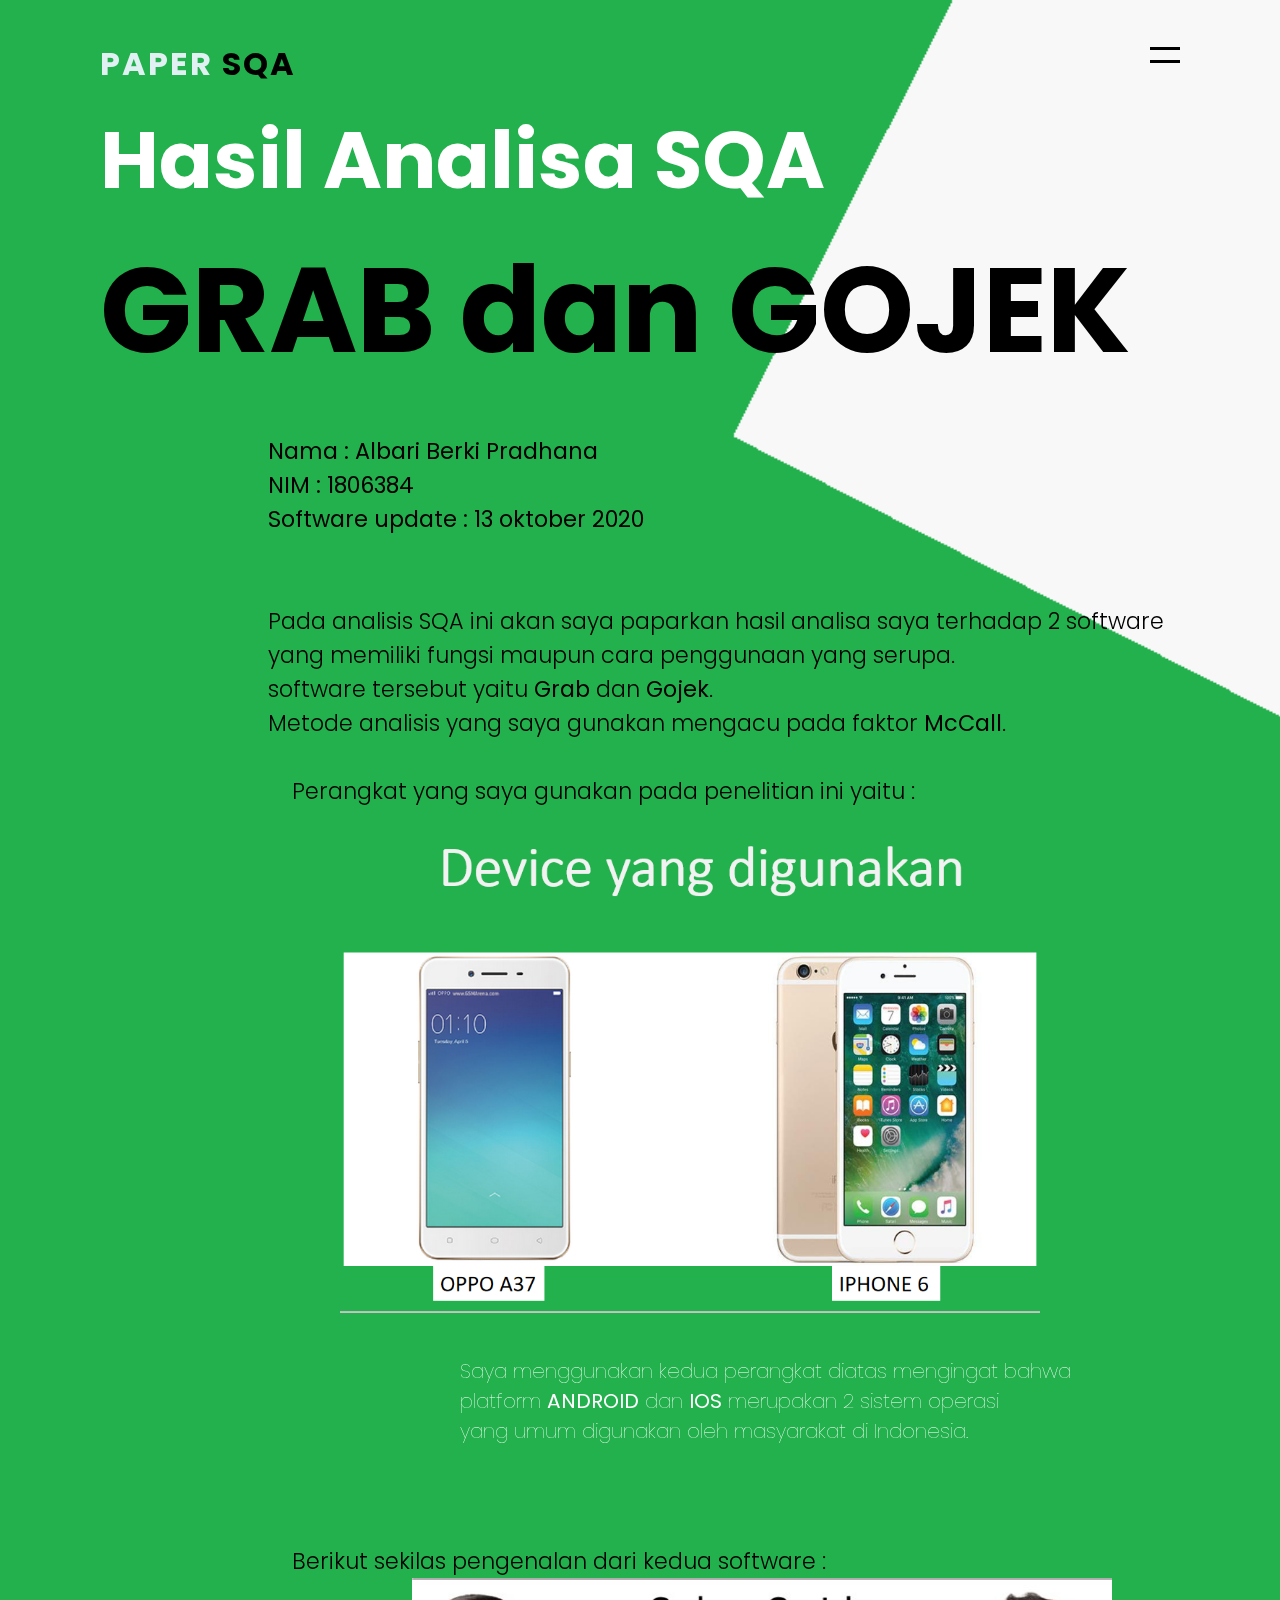
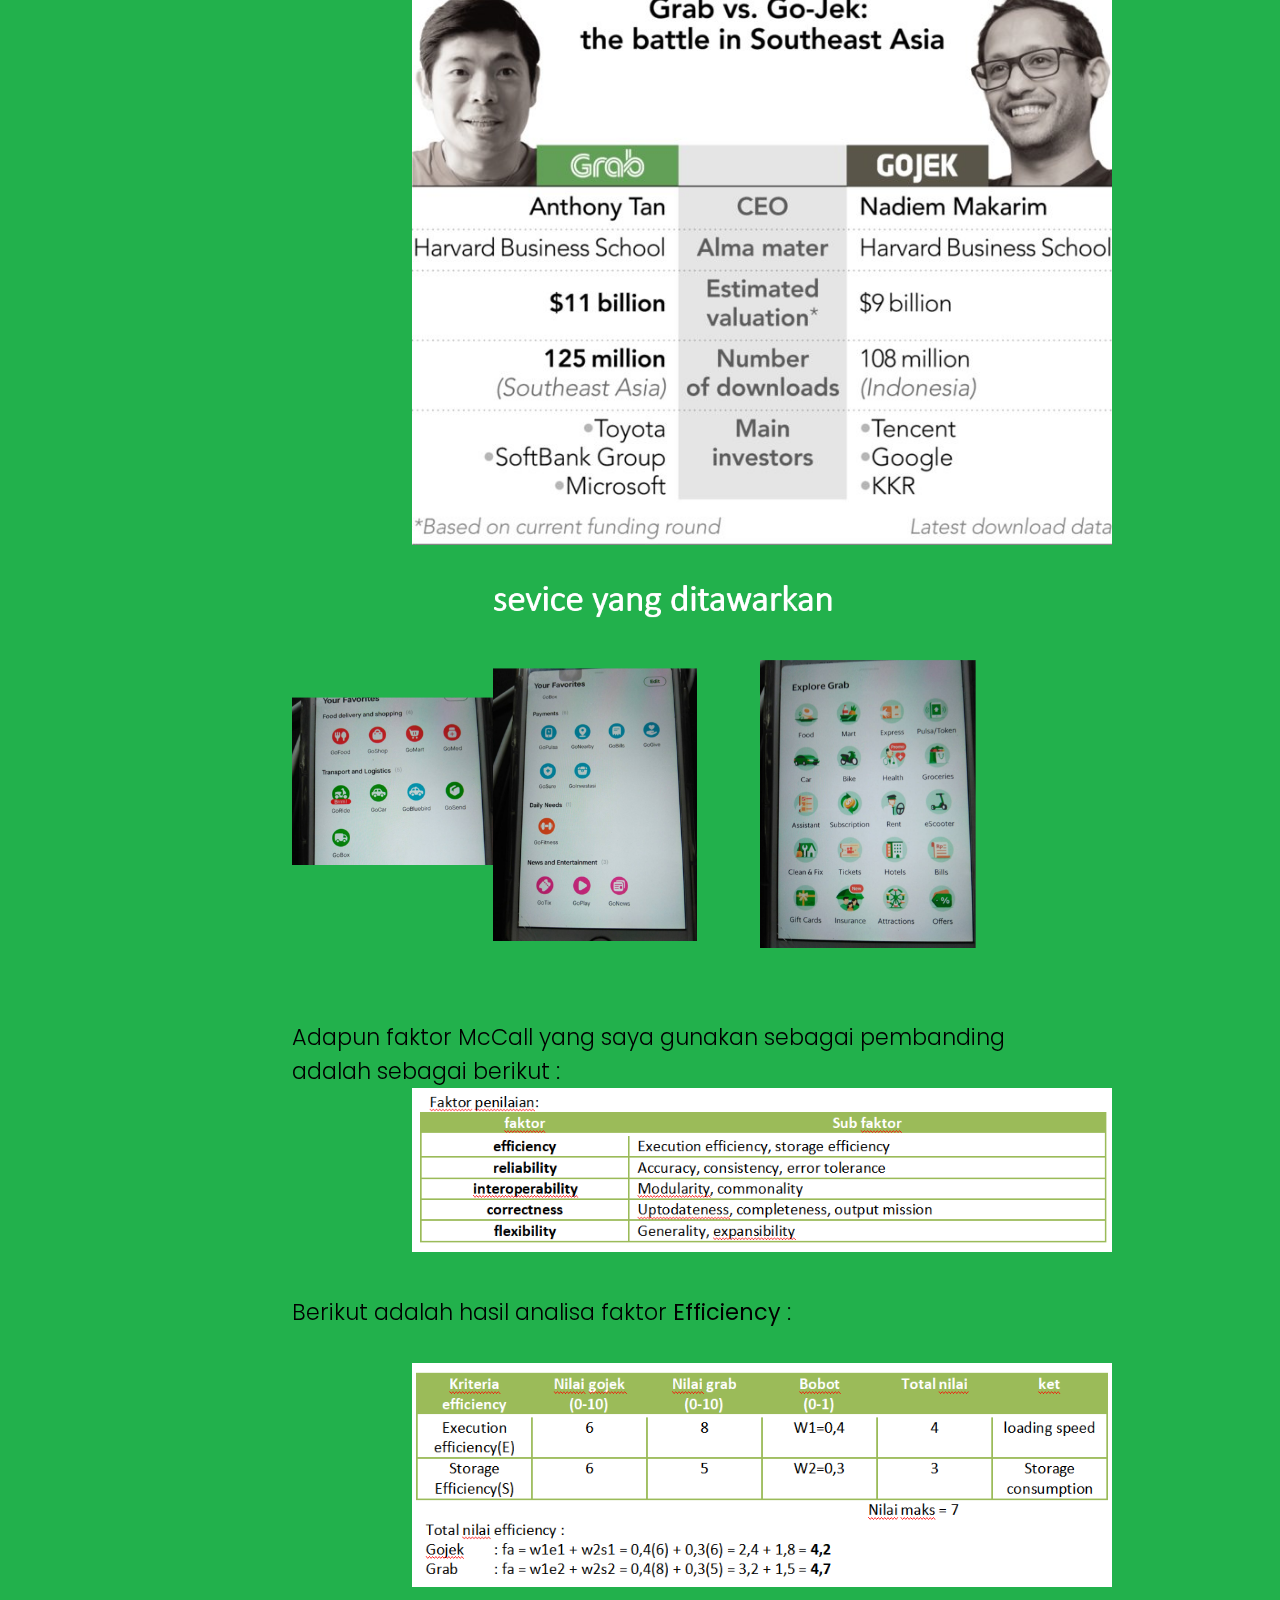
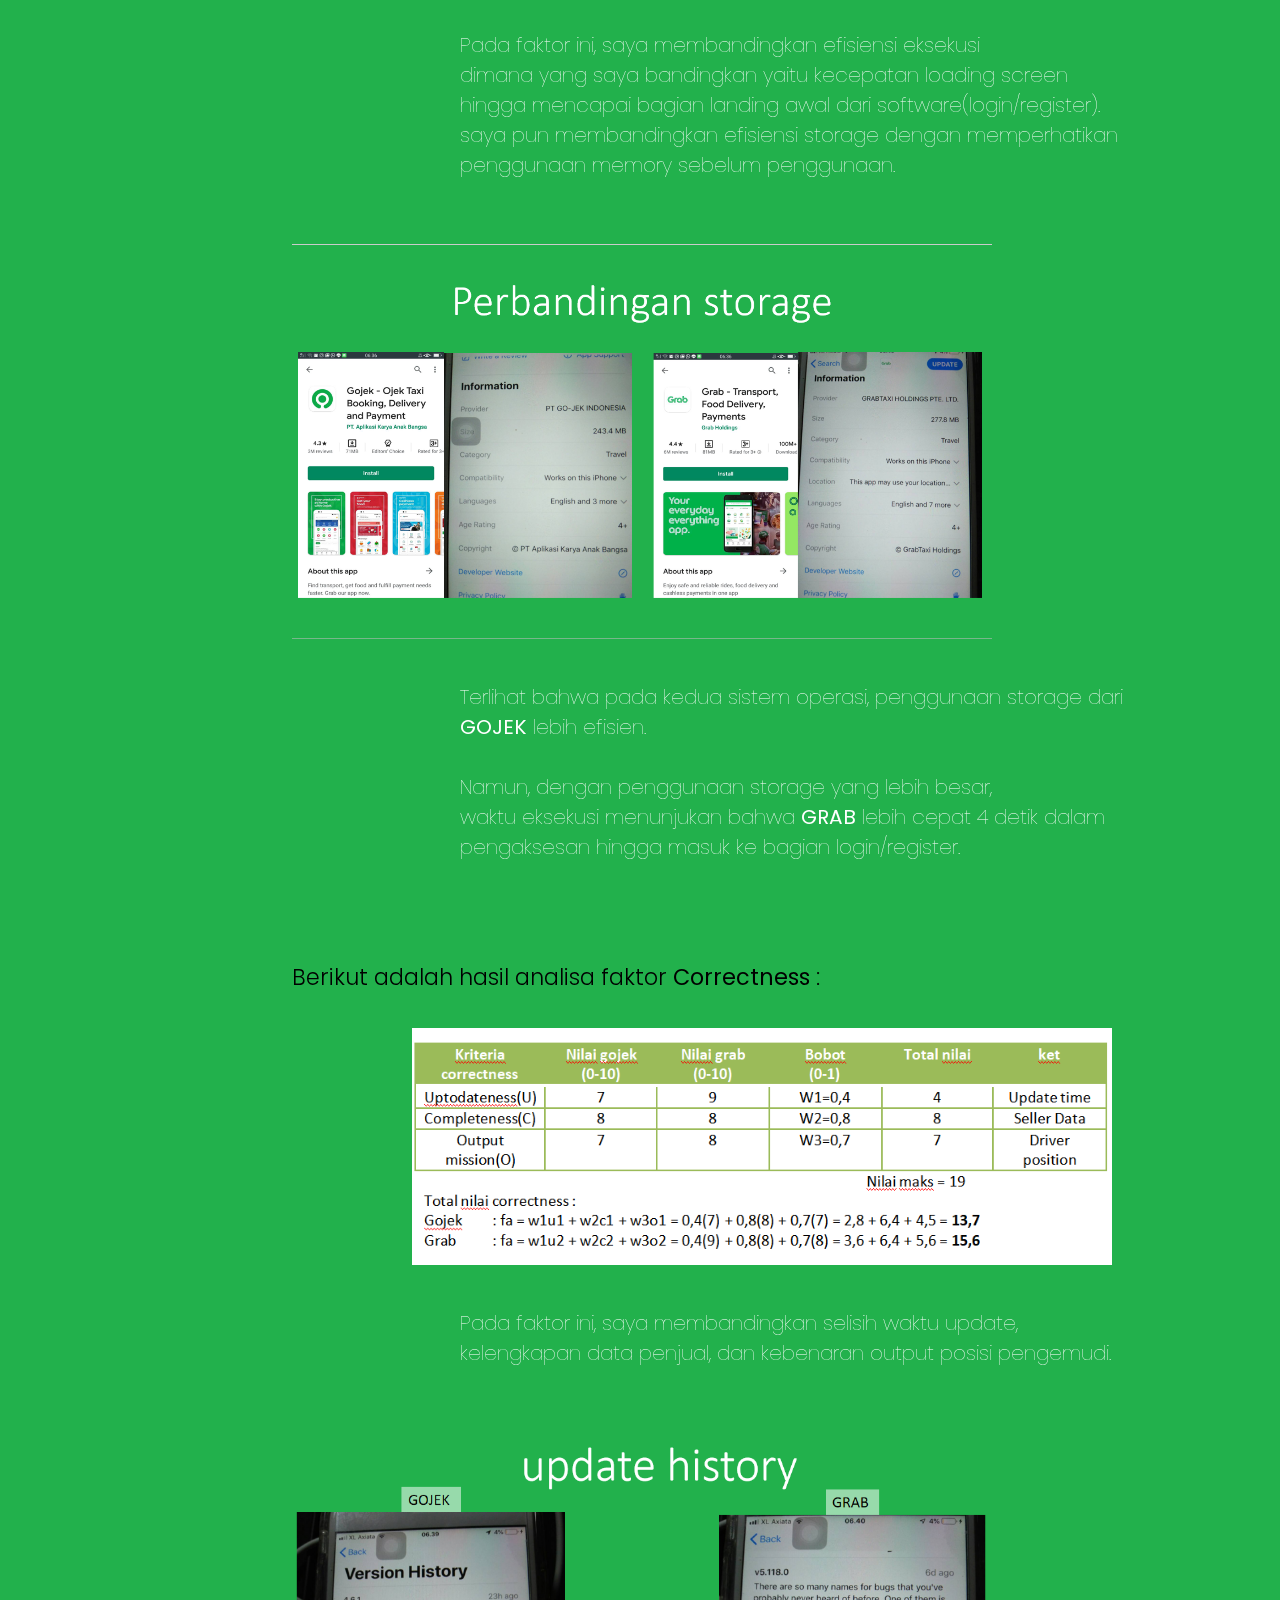
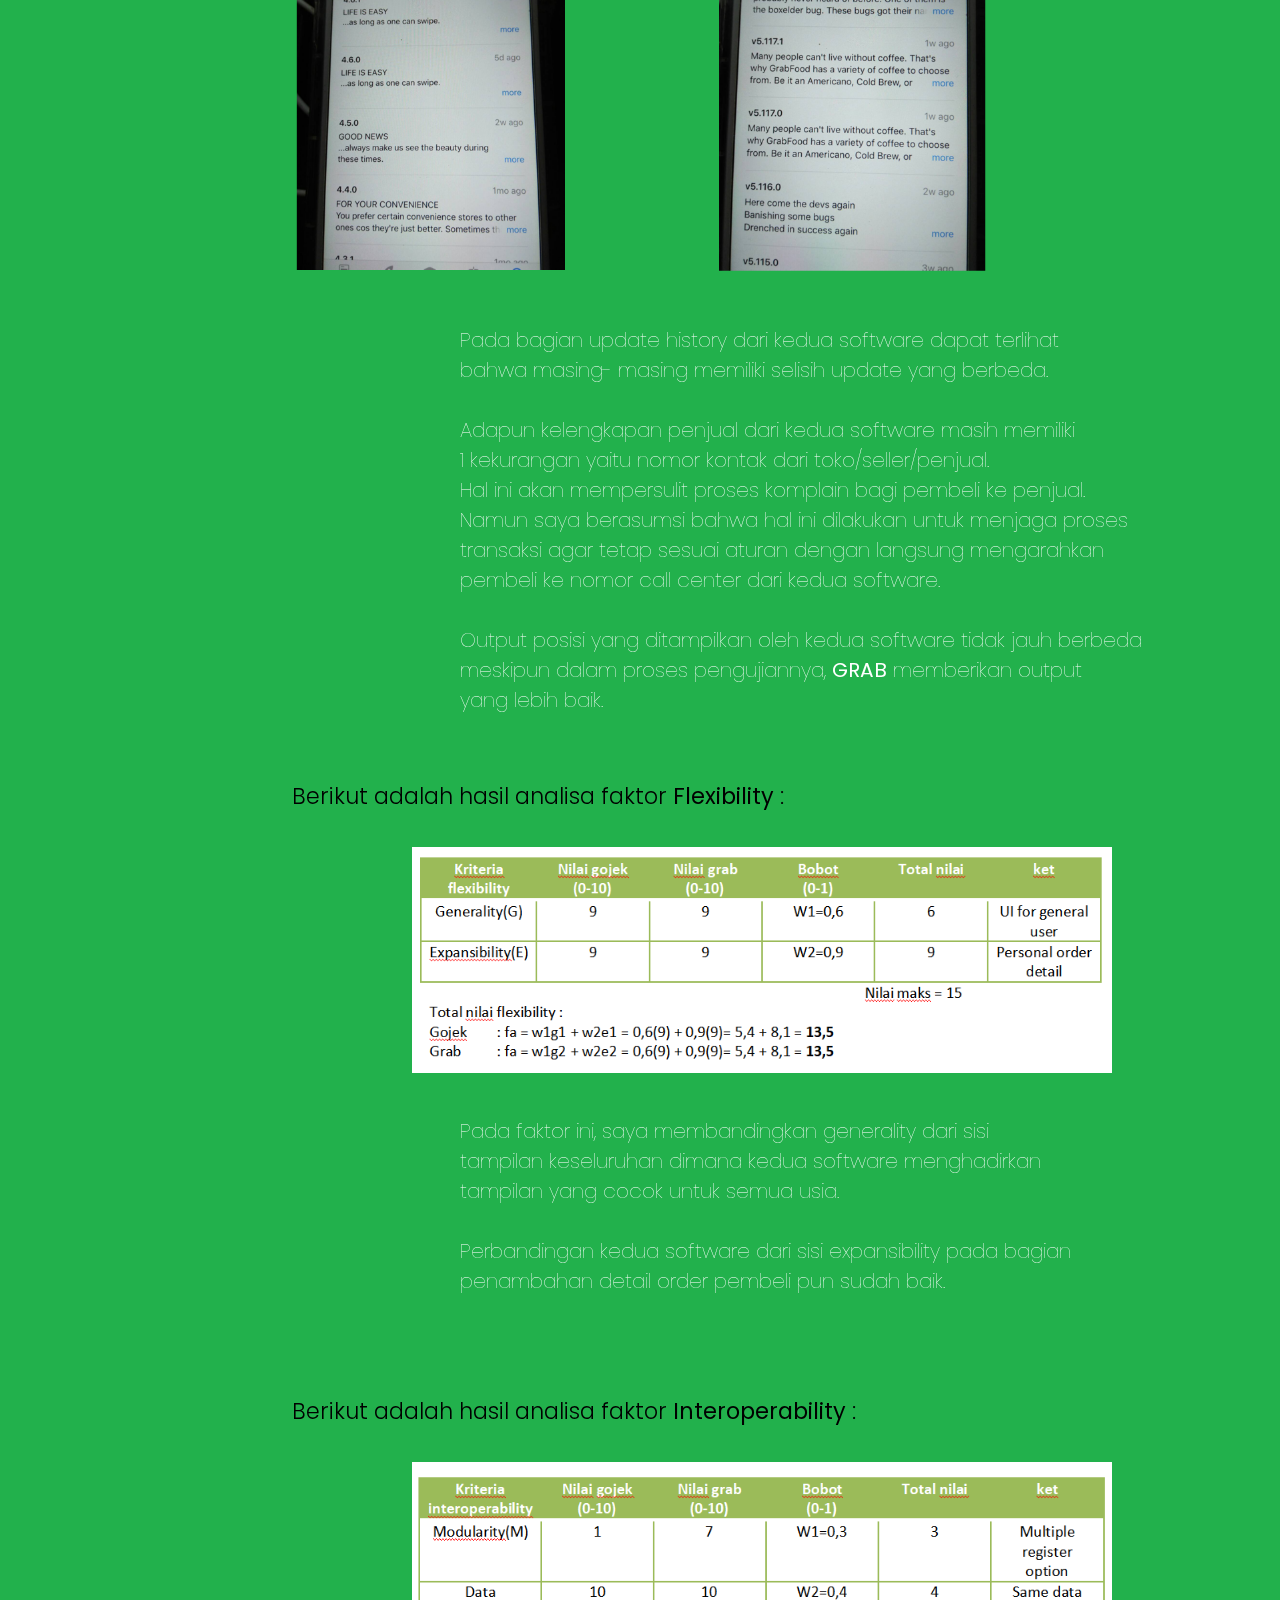
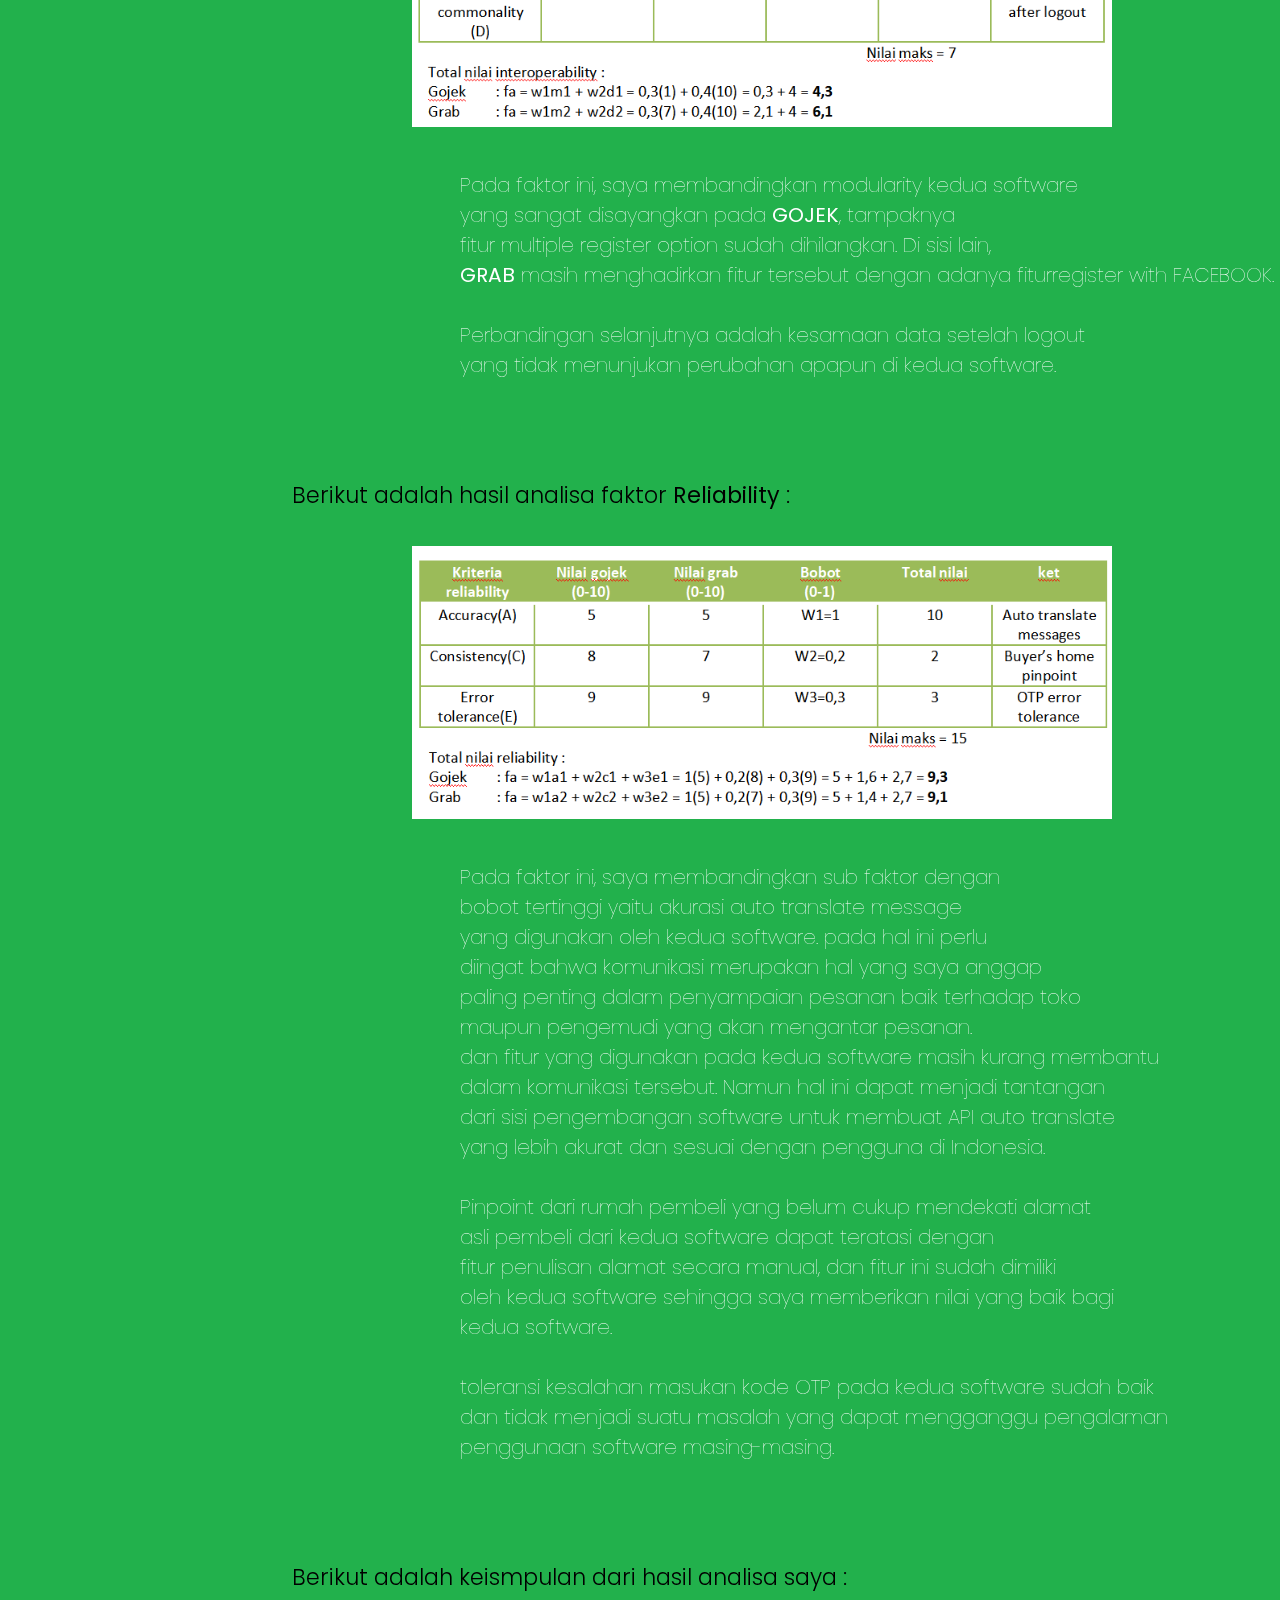
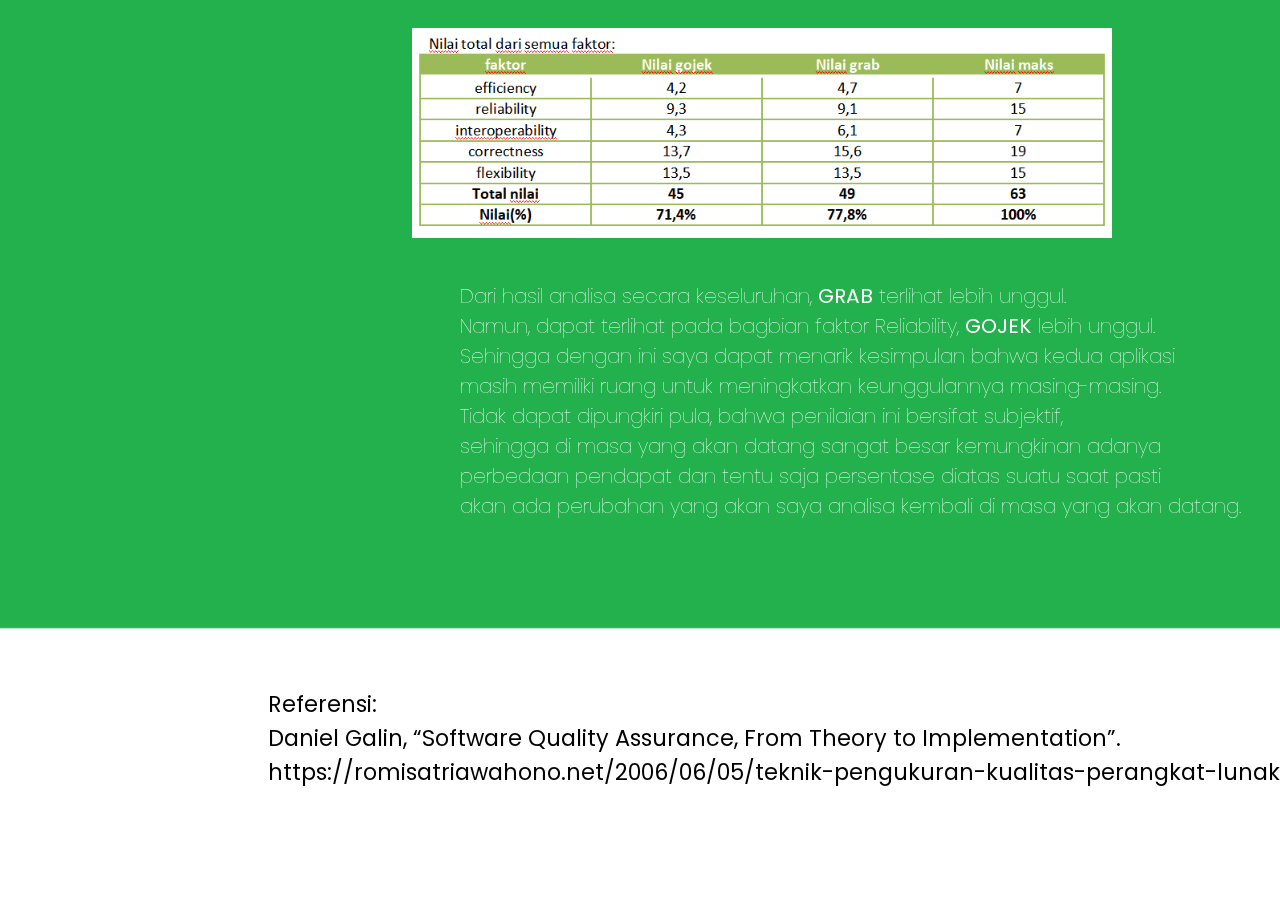
<file: index.html>
<!DOCTYPE html>
<html lang="en">
    <head>
        <meta name="viewport" content="width=device-width, initial-scale=1.0">
        <meta charset="UTF-8">
        <title>paper SQA</title>
        <link rel="stylesheet" href="style.css">
        <body>
            <section class="banner" id="sec">
                <header>
                    <a href="#" class="logo">PAPER <span>SQA</span></a>
                    <div id="toggle" onclick="toggle()"></div>
                </header>
                    <div class="content">
                        <h2>Hasil Analisa SQA <br><span>GRAB dan GOJEK</span></h2>
                        <pre>
                            <strong>
                            Nama : Albari Berki Pradhana
                            NIM : 1806384
                            Software update : 13 oktober 2020
                            </strong>

                            Pada analisis SQA ini akan saya paparkan hasil analisa saya terhadap 2 software
                            yang memiliki fungsi maupun cara penggunaan yang serupa.
                            software tersebut yaitu <strong>Grab</strong> dan <strong>Gojek</strong>.
                            Metode analisis yang saya gunakan mengacu pada faktor <strong>McCall</strong>.

                                Perangkat yang saya gunakan pada penelitian ini yaitu :
                                        <img src="./i.png" alt="" width="700dp">
                                                <pre>
                                                            Saya menggunakan kedua perangkat diatas mengingat bahwa
                                                            platform <strong>ANDROID</strong> dan <strong>IOS</strong> merupakan 2 sistem operasi
                                                            yang umum digunakan oleh masyarakat di Indonesia.
                                                </pre>

                                Berikut sekilas pengenalan dari kedua software :
                                                    <img src="./h.jpg" alt="" width="700dp">
                                <img src="./j.png" alt="" width="700dp">

                                Adapun faktor McCall yang saya gunakan sebagai pembanding
                                adalah sebagai berikut :
                                                    <img src="./a.png" alt="" width="700dp">

                                Berikut adalah hasil analisa faktor <strong>Efficiency</strong> :

                                                    <img src="./b.png" alt="" width="700dp">
                                                <pre>
                                                            Pada faktor ini, saya membandingkan efisiensi eksekusi
                                                            dimana yang saya bandingkan yaitu kecepatan loading screen 
                                                            hingga mencapai bagian landing awal dari software(login/register).
                                                            saya pun membandingkan efisiensi storage dengan memperhatikan
                                                            penggunaan memory sebelum penggunaan.
                                                </pre>
                                <img src="./k.png" alt="" width="700dp">
                                                <pre>
                                                            Terlihat bahwa pada kedua sistem operasi, penggunaan storage dari
                                                            <strong>GOJEK</strong> lebih efisien.

                                                            Namun, dengan penggunaan storage yang lebih besar, 
                                                            waktu eksekusi menunjukan bahwa <strong>GRAB</strong> lebih cepat 4 detik dalam
                                                            pengaksesan hingga masuk ke bagian login/register.
                                                </pre>

                                Berikut adalah hasil analisa faktor <strong>Correctness</strong> :

                                                    <img src="./c.png" alt="" width="700dp">
                                                <pre>
                                                            Pada faktor ini, saya membandingkan selisih waktu update,
                                                            kelengkapan data penjual, dan kebenaran output posisi pengemudi.
                                                </pre>
                                <img src="./l.png" alt="" width="700dp">
                                                <pre>
                                                            Pada bagian update history dari kedua software dapat terlihat
                                                            bahwa masing- masing memiliki selisih update yang berbeda.

                                                            Adapun kelengkapan penjual dari kedua software masih memiliki
                                                            1 kekurangan yaitu nomor kontak dari toko/seller/penjual.
                                                            Hal ini akan mempersulit proses komplain bagi pembeli ke penjual.
                                                            Namun saya berasumsi bahwa hal ini dilakukan untuk menjaga proses
                                                            transaksi agar tetap sesuai aturan dengan langsung mengarahkan
                                                            pembeli ke nomor call center dari kedua software.

                                                            Output posisi yang ditampilkan oleh kedua software tidak jauh berbeda
                                                            meskipun dalam proses pengujiannya, <strong>GRAB</strong> memberikan output
                                                            yang lebih baik.
                                                </pre>
                                Berikut adalah hasil analisa faktor <strong>Flexibility</strong> :

                                                    <img src="./d.png" alt="" width="700dp">
                                                <pre>
                                                            Pada faktor ini, saya membandingkan generality dari sisi
                                                            tampilan keseluruhan dimana kedua software menghadirkan
                                                            tampilan yang cocok untuk semua usia. 

                                                            Perbandingan kedua software dari sisi expansibility pada bagian
                                                            penambahan detail order pembeli pun sudah baik.
                                                </pre>
                                
                                Berikut adalah hasil analisa faktor <strong>Interoperability</strong> :

                                                    <img src="./f.png" alt="" width="700dp">
                                                <pre>
                                                            Pada faktor ini, saya membandingkan modularity kedua software
                                                            yang sangat disayangkan pada <strong>GOJEK</strong>, tampaknya
                                                            fitur multiple register option sudah dihilangkan. Di sisi lain, 
                                                            <strong>GRAB</strong> masih menghadirkan fitur tersebut dengan adanya fiturregister with FACEBOOK.

                                                            Perbandingan selanjutnya adalah kesamaan data setelah logout
                                                            yang tidak menunjukan perubahan apapun di kedua software.
                                                </pre>
                                                    
                                Berikut adalah hasil analisa faktor <strong>Reliability</strong> :

                                                    <img src="./g.png" alt="" width="700dp">
                                                <pre>
                                                            Pada faktor ini, saya membandingkan sub faktor dengan
                                                            bobot tertinggi yaitu akurasi auto translate message
                                                            yang digunakan oleh kedua software. pada hal ini perlu
                                                            diingat bahwa komunikasi merupakan hal yang saya anggap
                                                            paling penting dalam penyampaian pesanan baik terhadap toko
                                                            maupun pengemudi yang akan mengantar pesanan.
                                                            dan fitur yang digunakan pada kedua software masih kurang membantu
                                                            dalam komunikasi tersebut. Namun hal ini dapat menjadi tantangan 
                                                            dari sisi pengembangan software untuk membuat API auto translate
                                                            yang lebih akurat dan sesuai dengan pengguna di Indonesia.

                                                            Pinpoint dari rumah pembeli yang belum cukup mendekati alamat
                                                            asli pembeli dari kedua software dapat teratasi dengan
                                                            fitur penulisan alamat secara manual, dan fitur ini sudah dimiliki
                                                            oleh kedua software sehingga saya memberikan nilai yang baik bagi
                                                            kedua software.

                                                            toleransi kesalahan masukan kode OTP pada kedua software sudah baik
                                                            dan tidak menjadi suatu masalah yang dapat mengganggu pengalaman
                                                            penggunaan software masing-masing.
                                                </pre>

                                Berikut adalah keismpulan dari hasil analisa saya :

                                                    <img src="./h.png" alt="" width="700dp">
                                                <pre>
                                                            Dari hasil analisa secara keseluruhan, <strong>GRAB</strong> terlihat lebih unggul.
                                                            Namun, dapat terlihat pada bagbian faktor Reliability, <strong>GOJEK</strong> lebih unggul.
                                                            Sehingga dengan ini saya dapat menarik kesimpulan bahwa kedua aplikasi
                                                            masih memiliki ruang untuk meningkatkan keunggulannya masing-masing.
                                                            Tidak dapat dipungkiri pula, bahwa penilaian ini bersifat subjektif,
                                                            sehingga di masa yang akan datang sangat besar kemungkinan adanya
                                                            perbedaan pendapat dan tentu saja persentase diatas suatu saat pasti
                                                            akan ada perubahan yang akan saya analisa kembali di masa yang akan datang.
                                                </pre>


                            <strong>
                            Referensi:
                            Daniel Galin, “Software Quality Assurance, From Theory to Implementation”.
                            https://romisatriawahono.net/2006/06/05/teknik-pengukuran-kualitas-perangkat-lunak/</strong>
                        </pre>
                     
                    </div>
            </section>
            <div id="navigation">
                <ul>
                    <li><a href="#"><span>SQA2APK</span></a></li>
                    <li><a href="./jf.html">Junit&FitNessse</a></li>
                </ul>
            </div>
            <script type="text/javascript">
            function toggle(){
                var sec = document.getElementById('sec');
                var nav = document.getElementById('navigation');
                sec.classList.toggle('active');
                nav.classList.toggle('active');
            }
            </script>
        </body>
    </head>
</html>
</file>
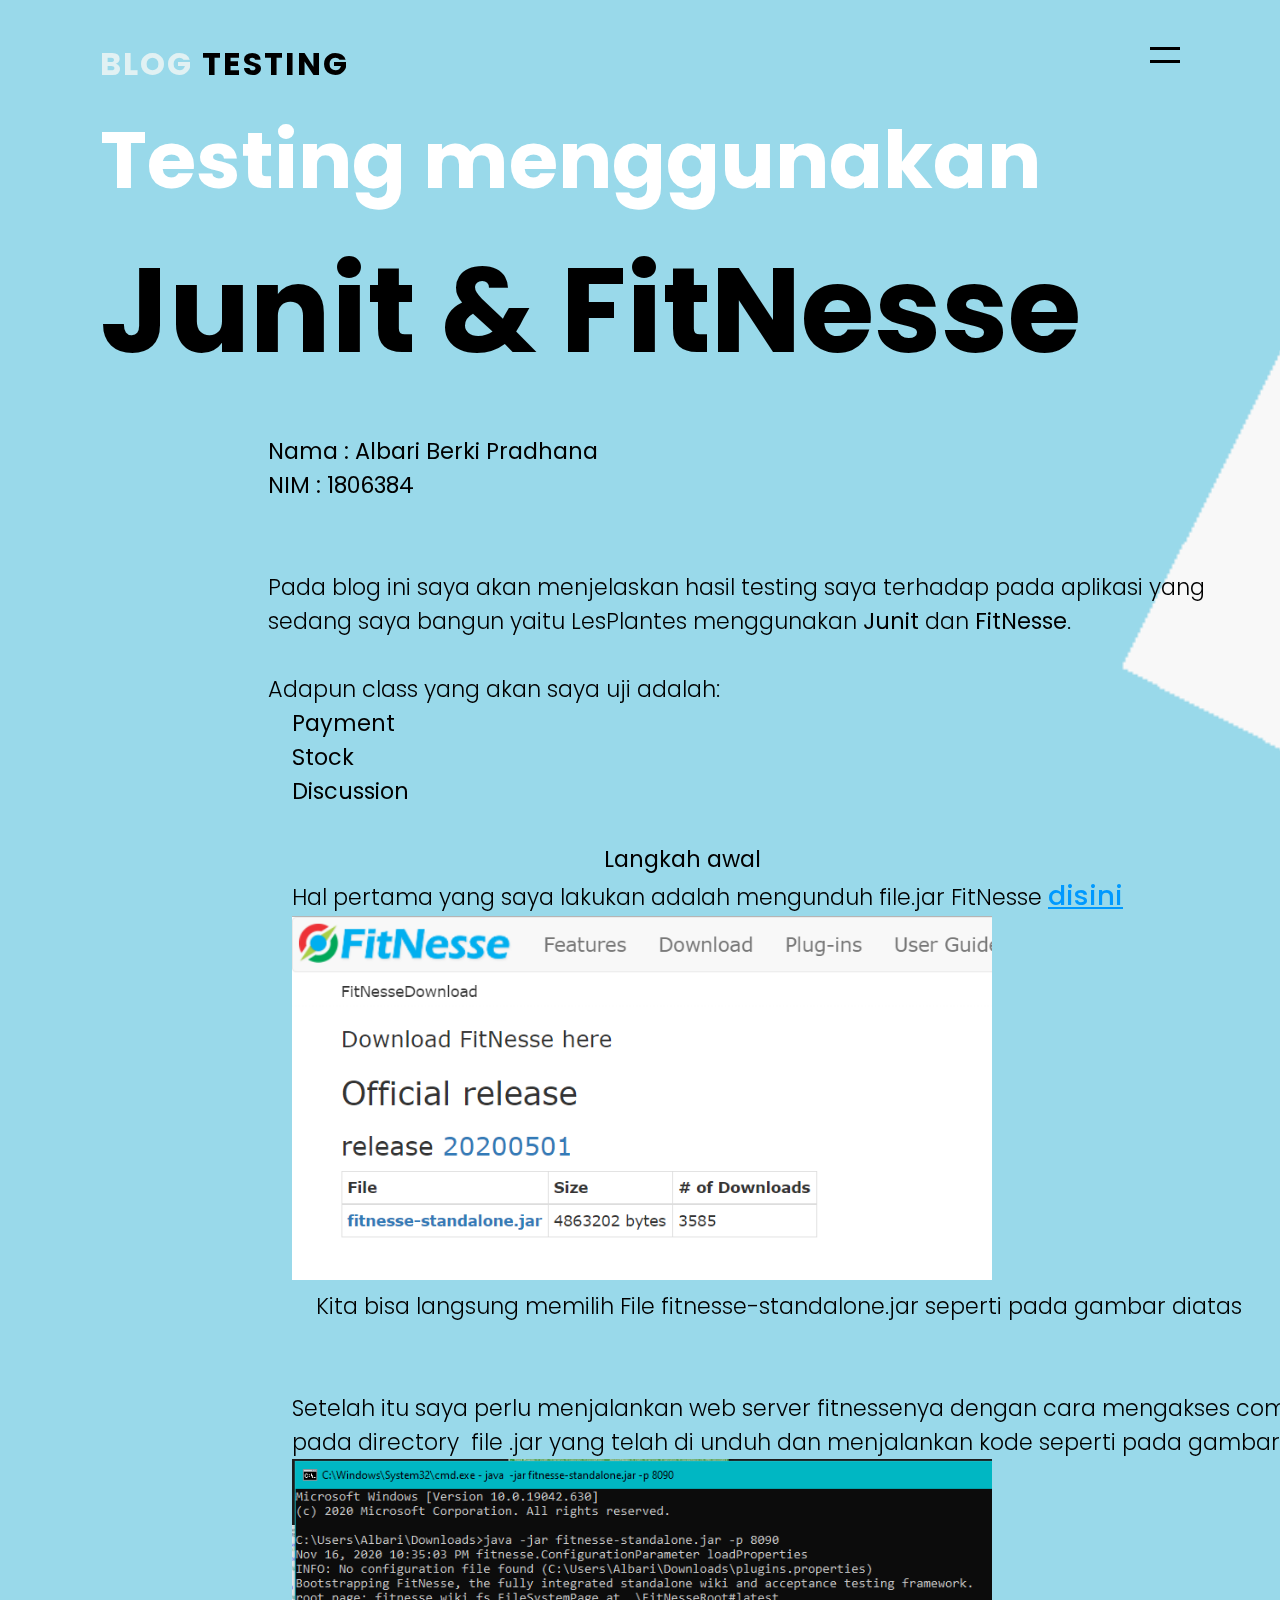
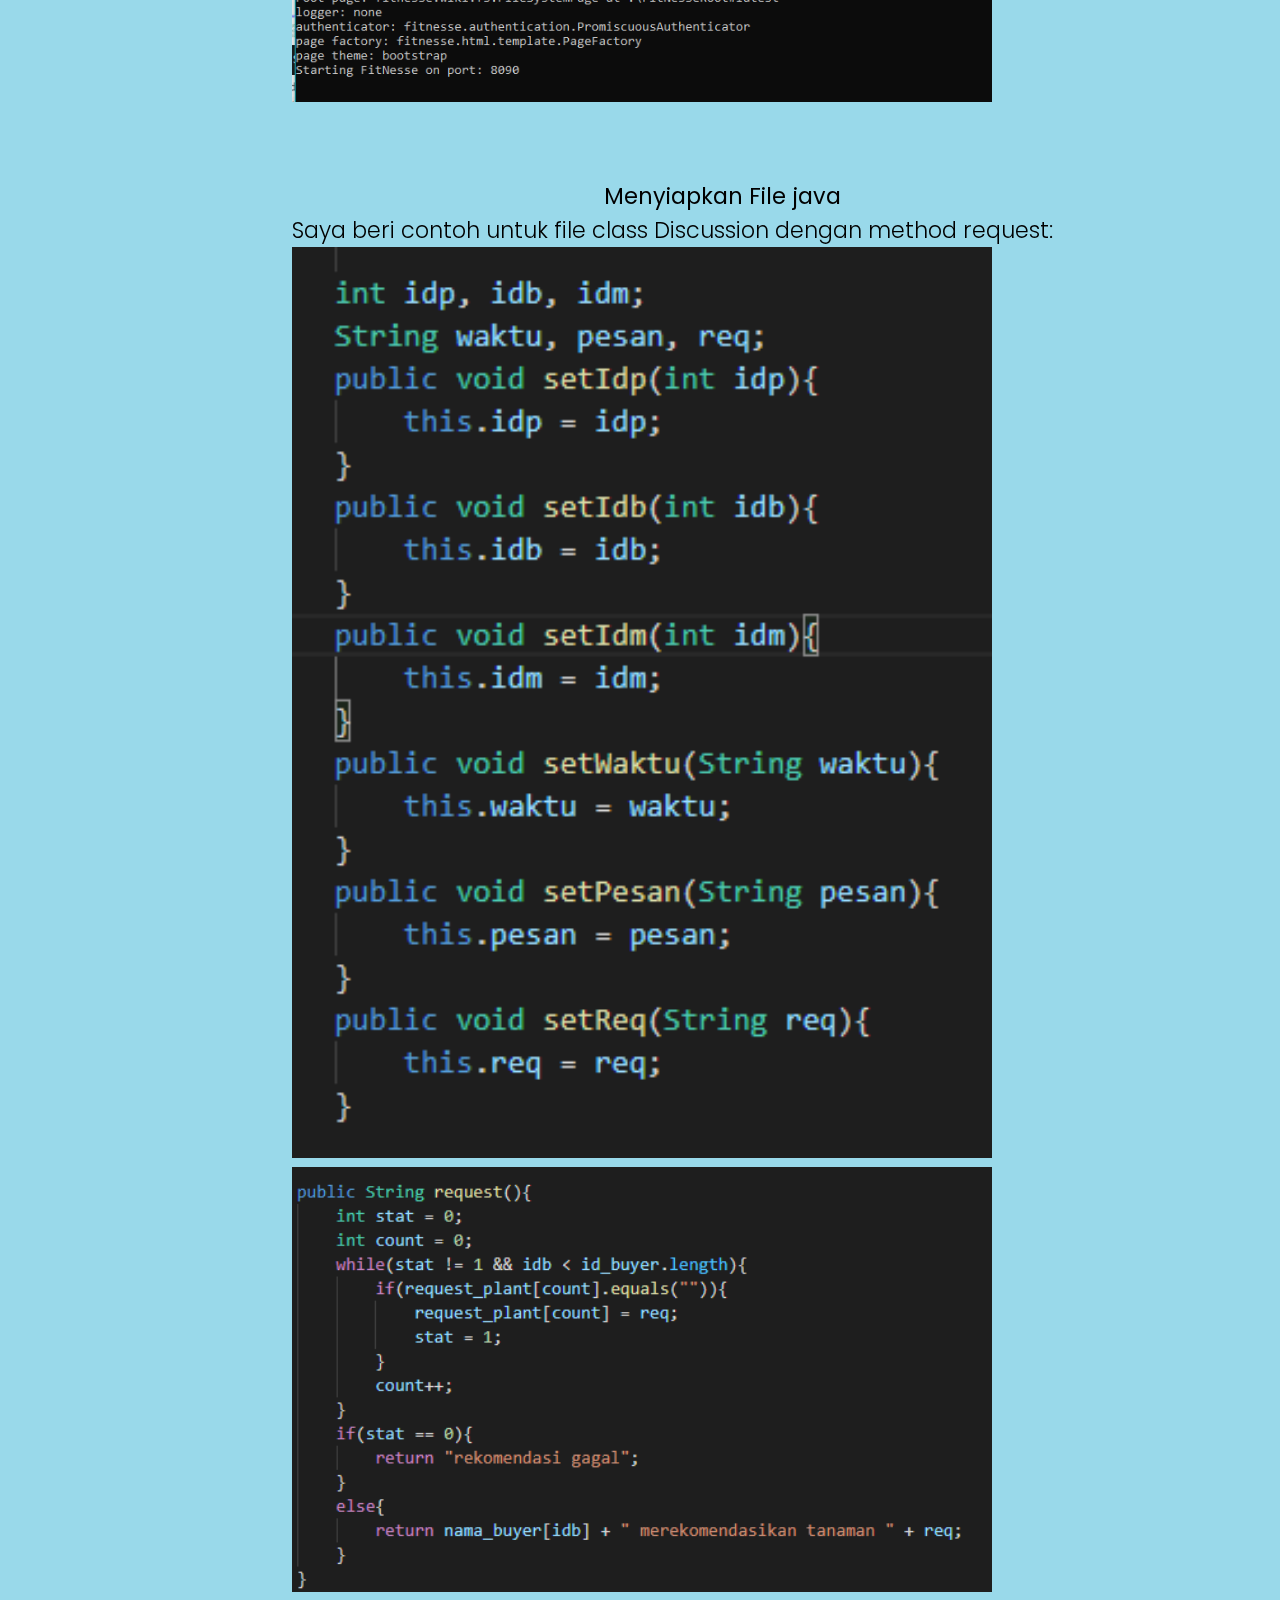
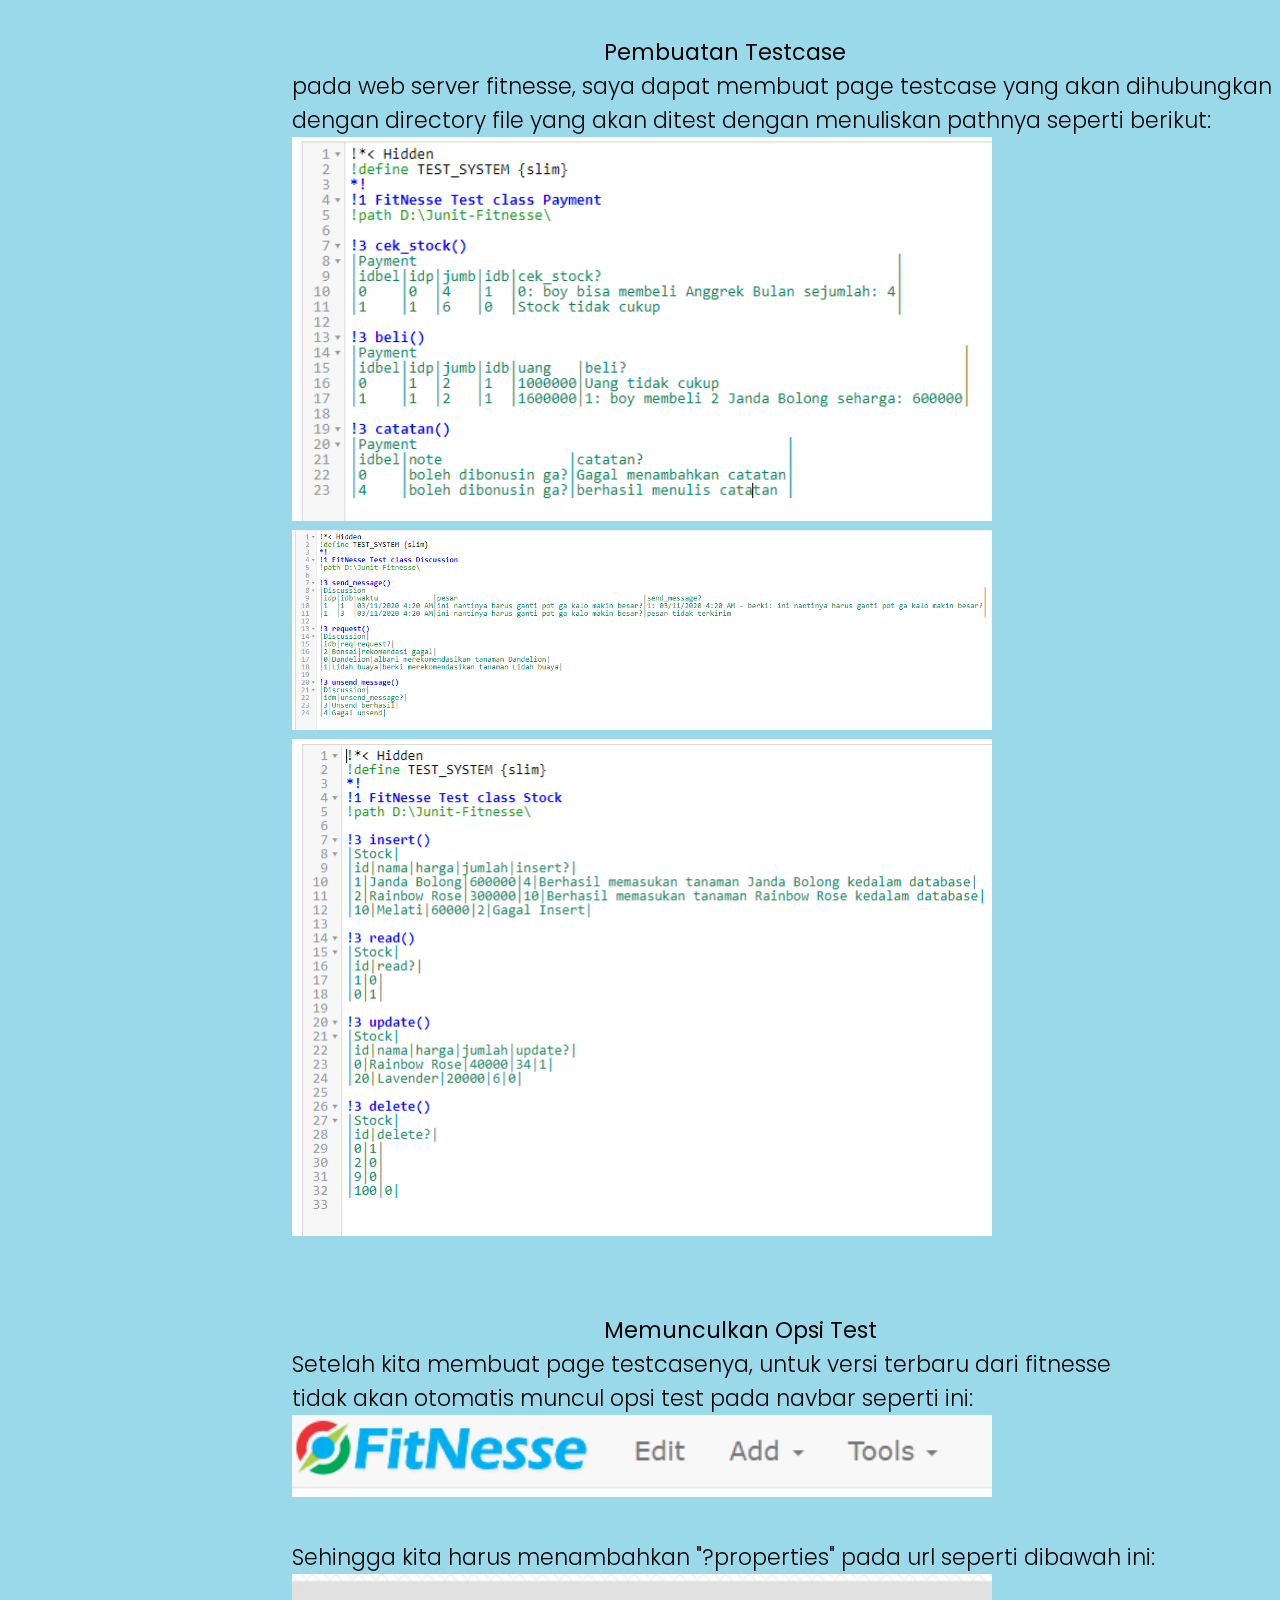
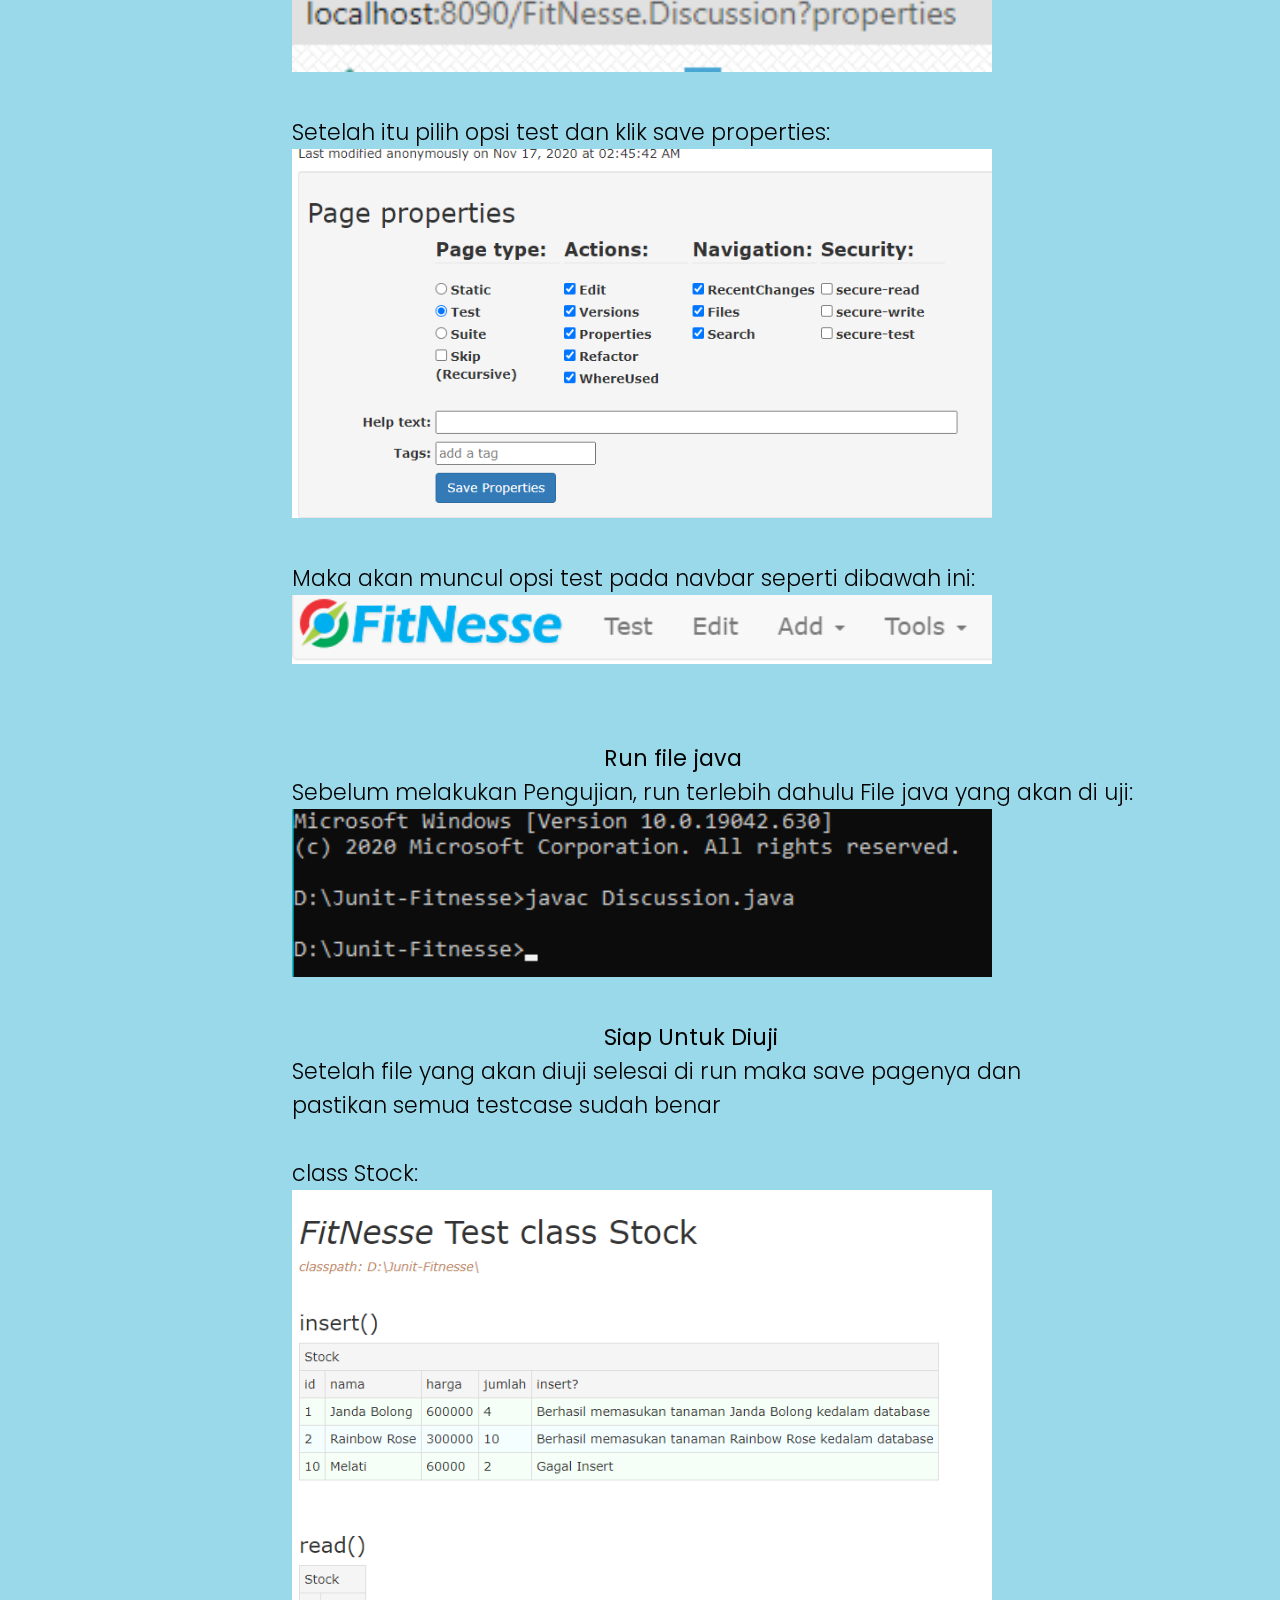
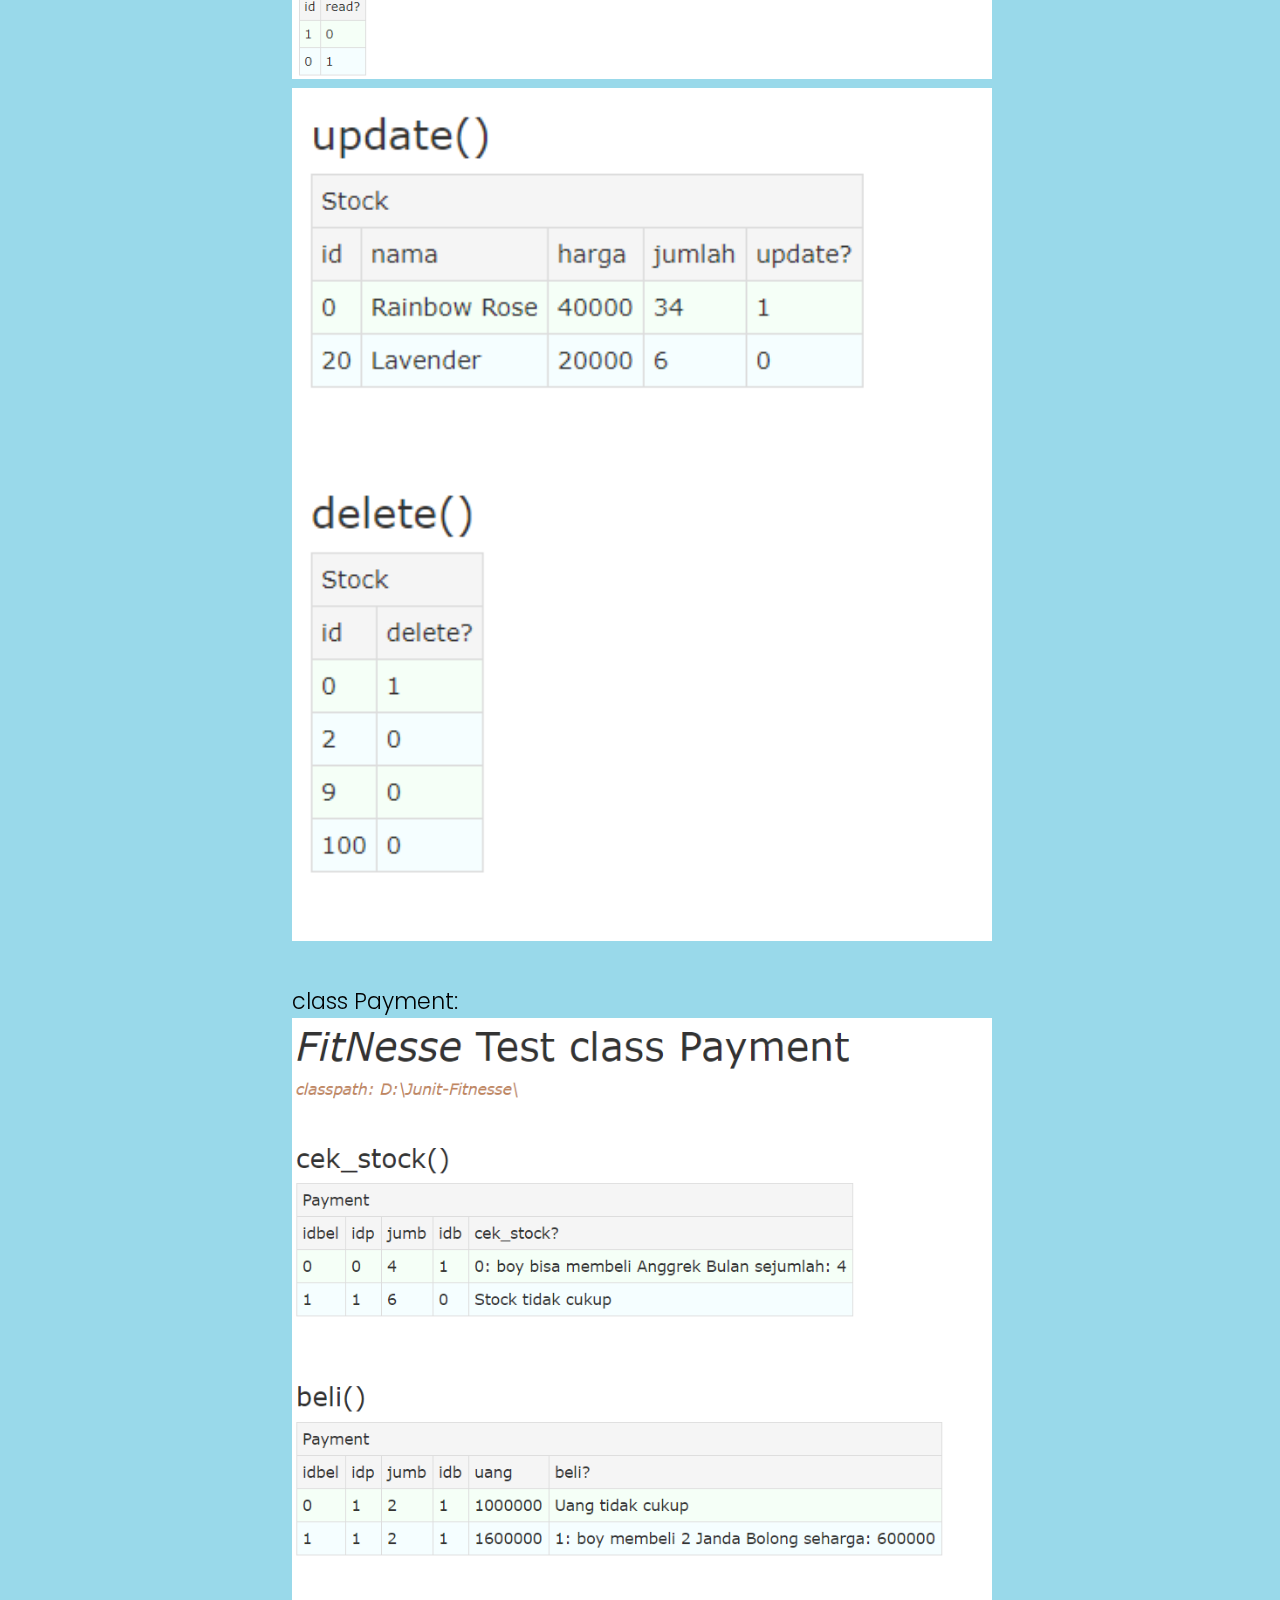
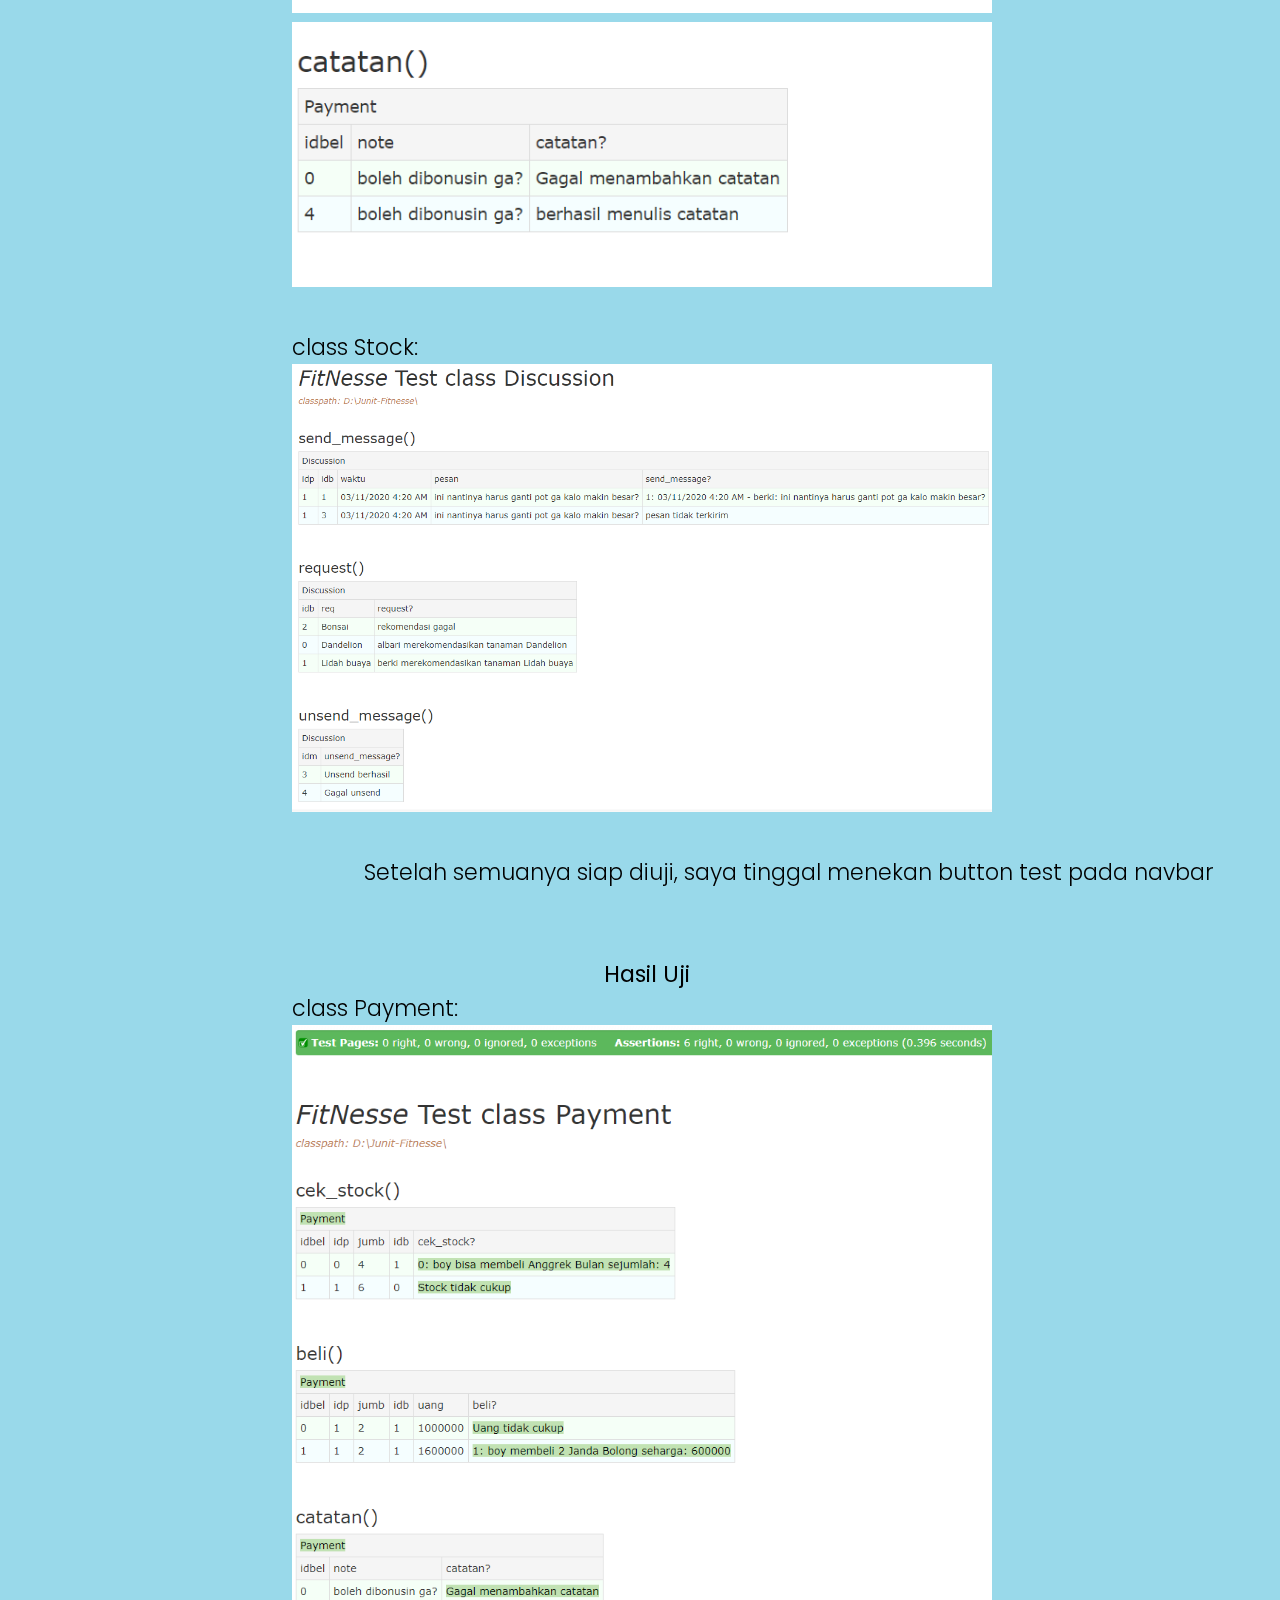
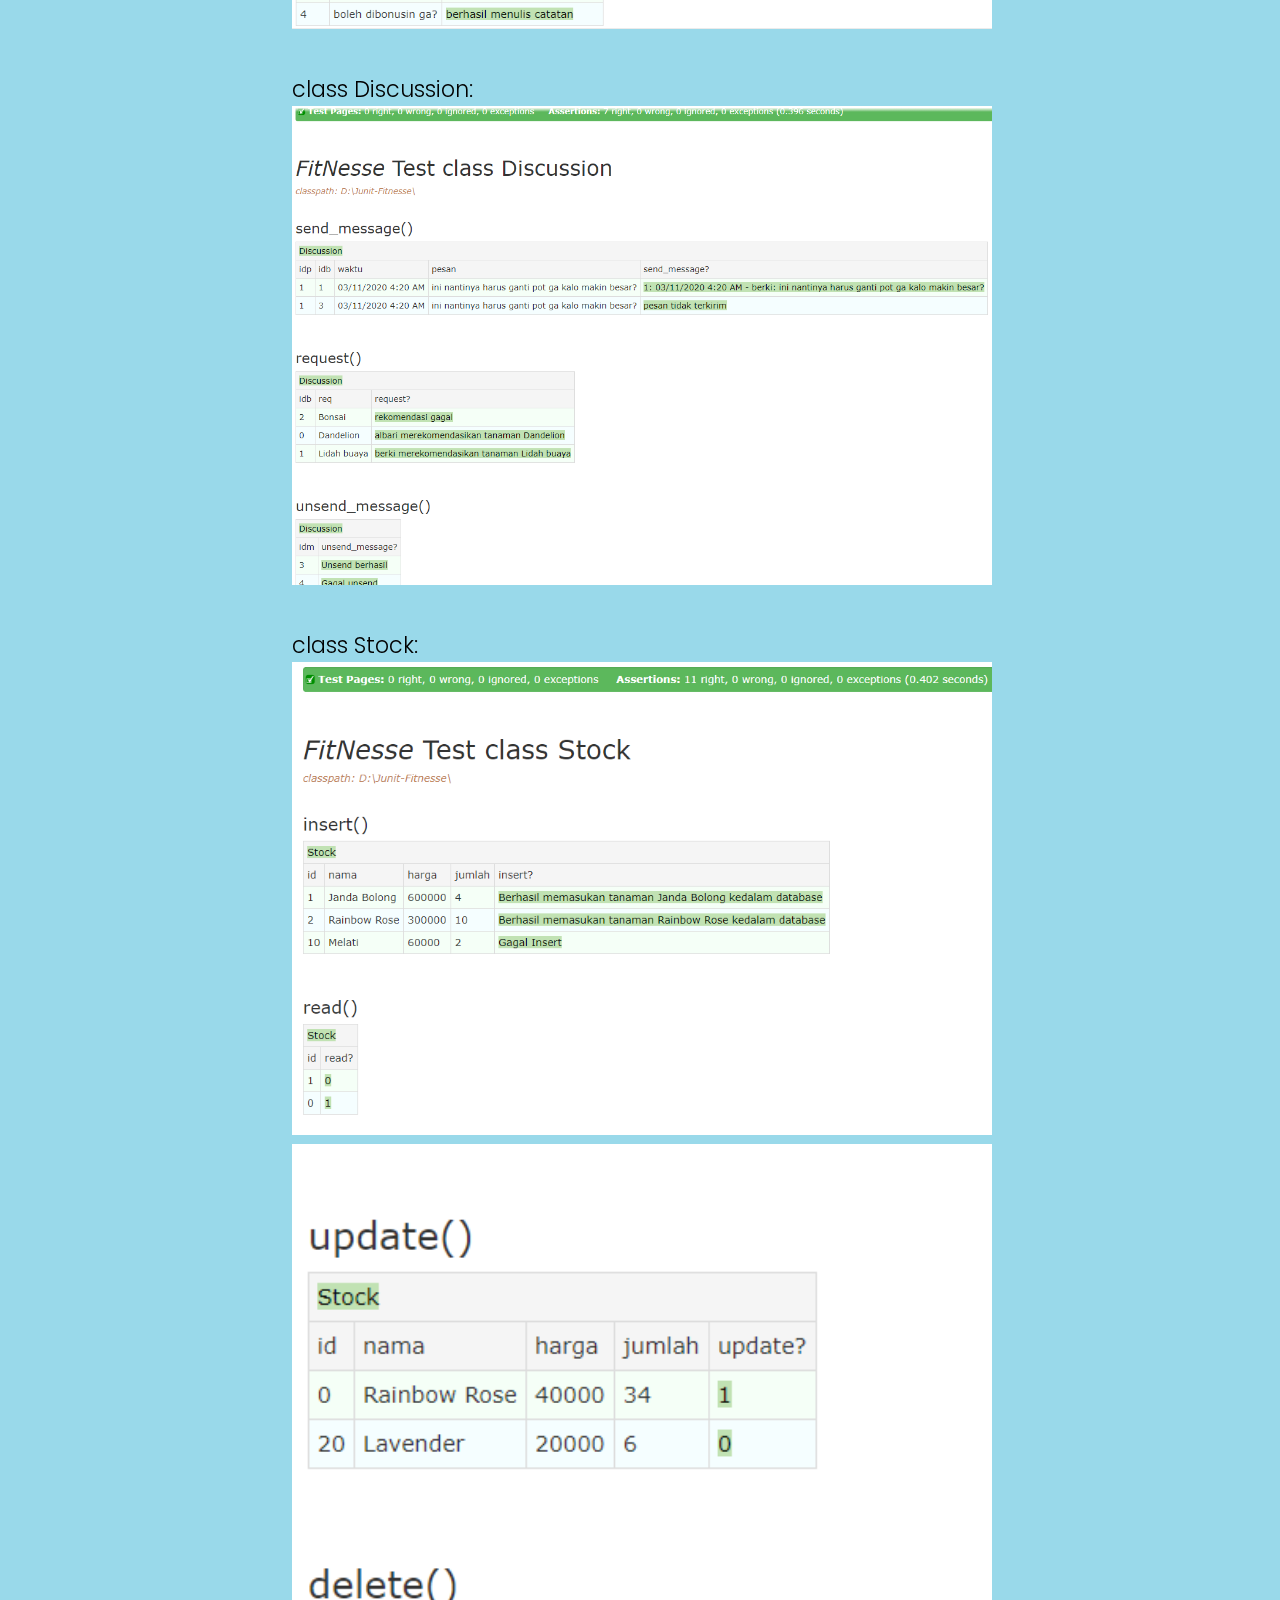
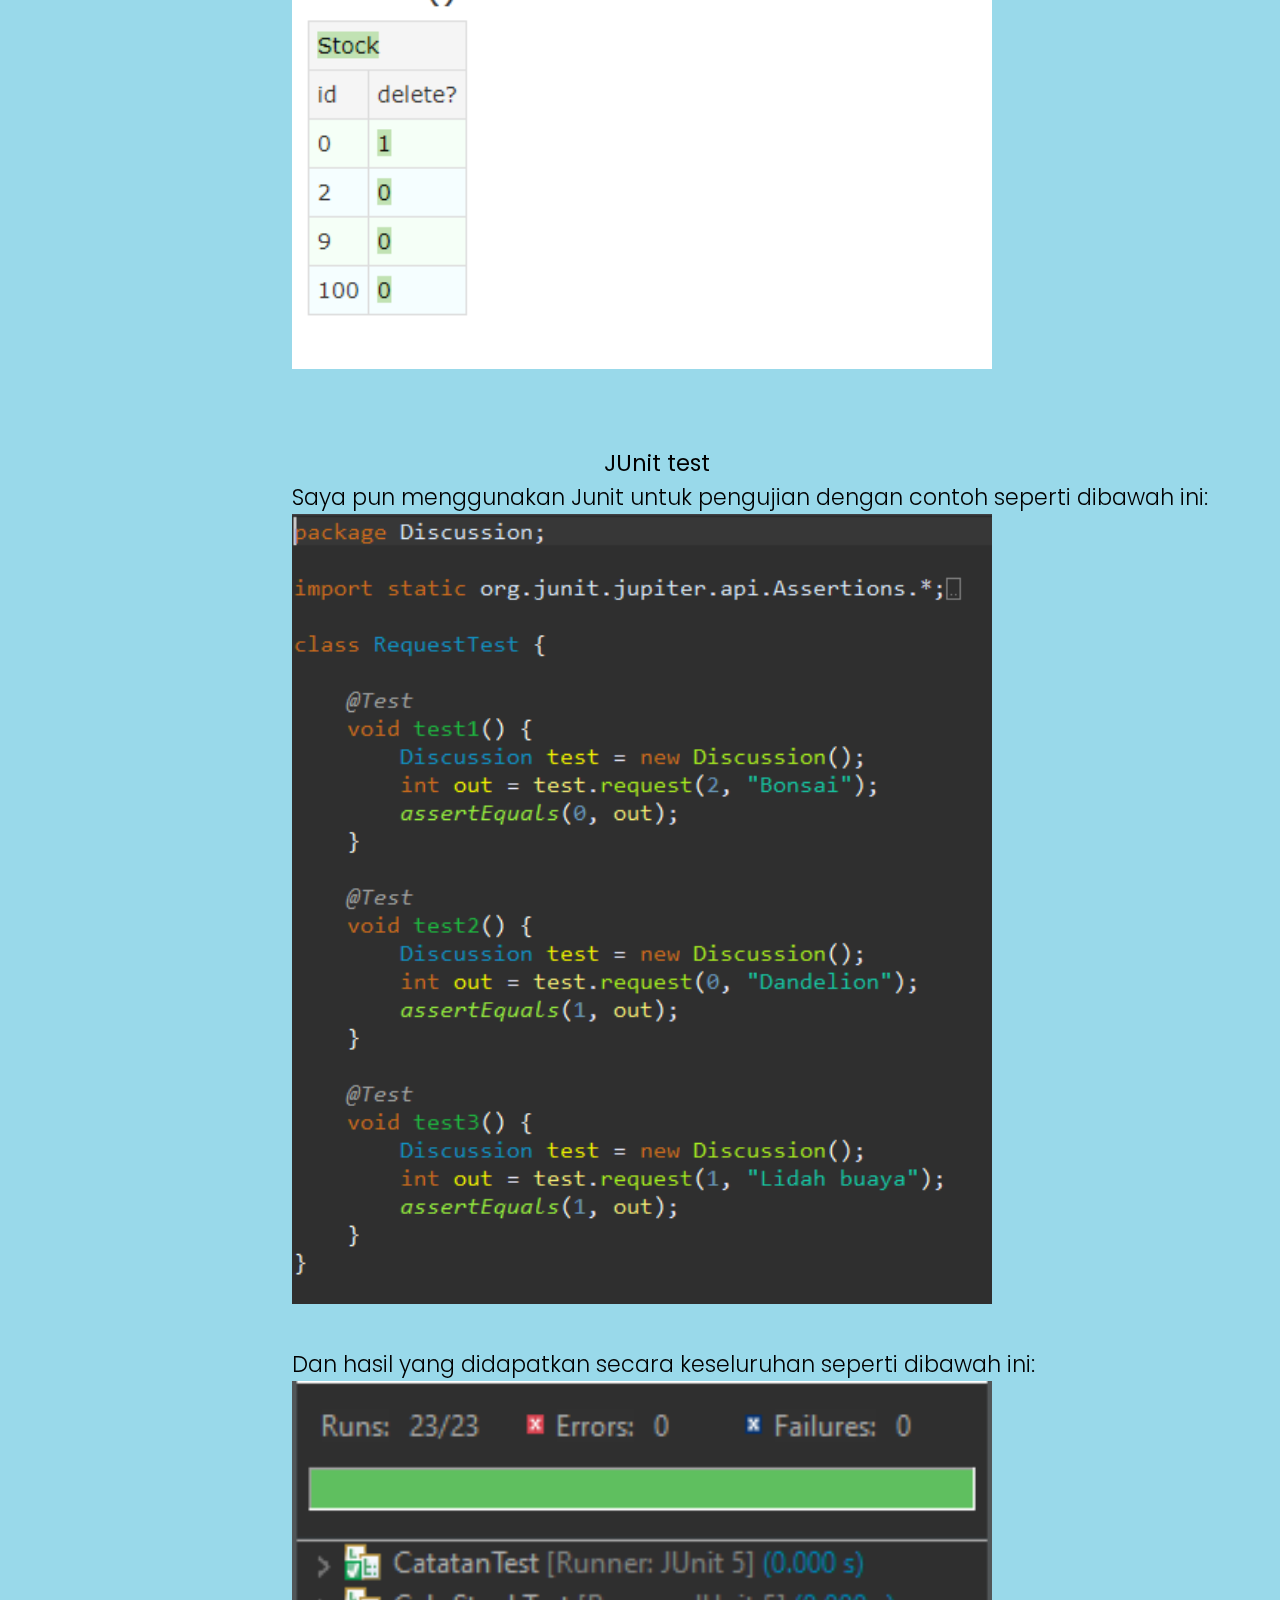
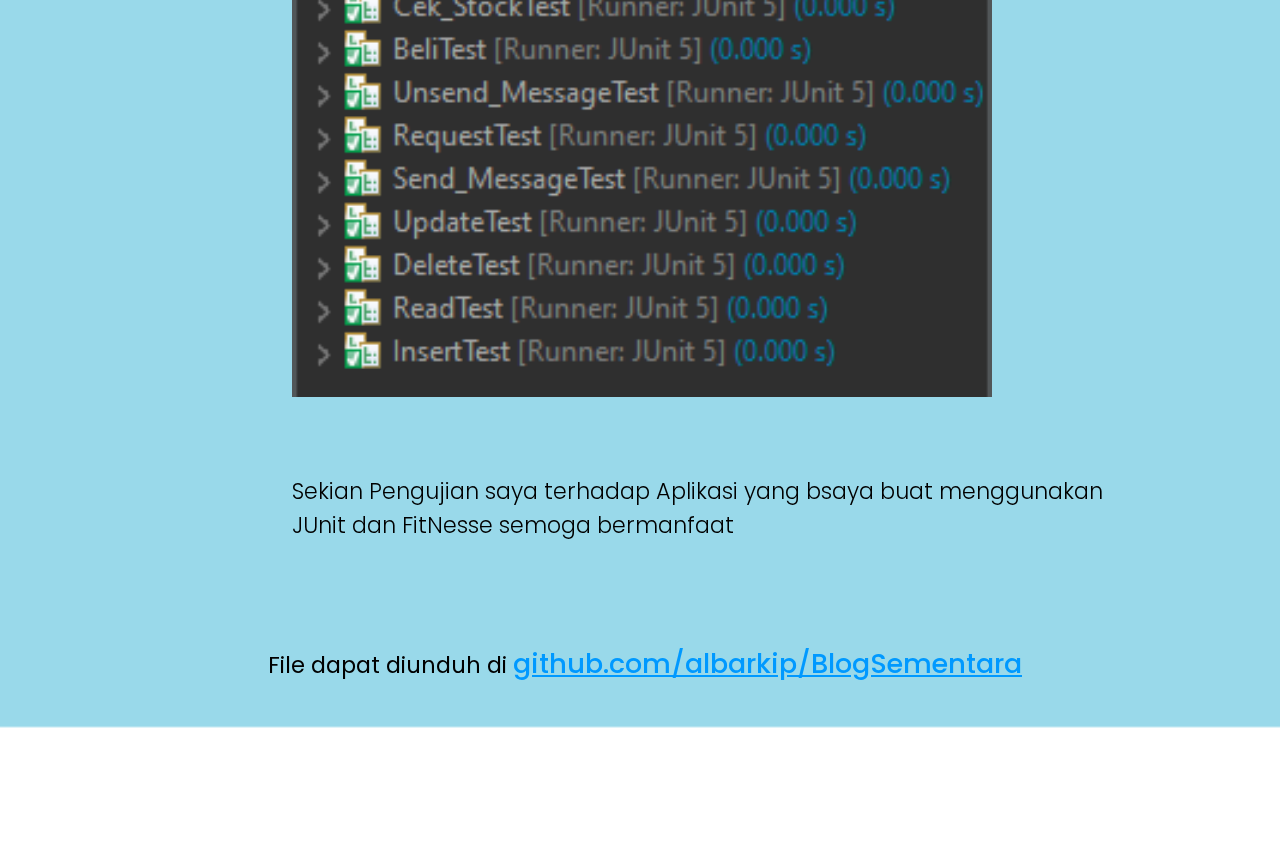
<file: jf.html>
<!DOCTYPE html>
<html lang="en">
    <head>
        <meta name="viewport" content="width=device-width, initial-scale=1.0">
        <meta charset="UTF-8">
        <title>Blog Albari</title>
        <link rel="stylesheet" href="style1.css">
        <body>
            <section class="banner" id="sec">
                <header>
                    <a href="#" class="logo">Blog <span>Testing</span></a>
                    <div id="toggle" onclick="toggle()"></div>
                </header>
                    <div class="content">
                        <h2>Testing menggunakan<br><span>Junit & FitNesse</span></h2>
                        <pre>
                            <strong>
                            Nama : Albari Berki Pradhana
                            NIM : 1806384
                            </strong>

                            Pada blog ini saya akan menjelaskan hasil testing saya terhadap pada aplikasi yang
                            sedang saya bangun yaitu LesPlantes menggunakan <strong>Junit</strong> dan <strong>FitNesse</strong>.

                            Adapun class yang akan saya uji adalah:
                                <strong>Payment</strong>
                                <strong>Stock</strong>
                                <strong>Discussion</strong>
                                
                                                                                    <strong>Langkah awal</strong>
                                Hal pertama yang saya lakukan adalah mengunduh file.jar FitNesse <a href="http://fitnesse.org/FitNesseDownload">disini</a>
                                <img src="./1.png" alt="" width="700dp">
                                    Kita bisa langsung memilih File fitnesse-standalone.jar seperti pada gambar diatas
                                

                                Setelah itu saya perlu menjalankan web server fitnessenya dengan cara mengakses command prompt
                                pada directory  file .jar yang telah di unduh dan menjalankan kode seperti pada gambar dibawah ini:
                                <img src="./2.png" alt=""width="700dp">


                                                                                    <strong>Menyiapkan File java</strong>
                                Saya beri contoh untuk file class Discussion dengan method request:
                                <img src="./21.png" alt=""width="700dp">
                                <img src="./22.png" alt=""width="700dp">
                                
                                                                                    <strong>Pembuatan Testcase</strong>
                                pada web server fitnesse, saya dapat membuat page testcase yang akan dihubungkan
                                dengan directory file yang akan ditest dengan menuliskan pathnya seperti berikut:
                                <img src="./7.png" alt=""width="700dp">
                                <img src="./8.png" alt=""width="700dp">
                                <img src="./9.png" alt=""width="700dp">


                                                                                    <strong>Memunculkan Opsi Test</strong>
                                Setelah kita membuat page testcasenya, untuk versi terbaru dari fitnesse
                                tidak akan otomatis muncul opsi test pada navbar seperti ini:
                                <img src="./3.png" alt=""width="700dp">

                                Sehingga kita harus menambahkan "?properties" pada url seperti dibawah ini:
                                <img src="./4.png" alt=""width="700dp">

                                Setelah itu pilih opsi test dan klik save properties:
                                <img src="./5.png" alt=""width="700dp">

                                Maka akan muncul opsi test pada navbar seperti dibawah ini:
                                <img src="./6.png" alt=""width="700dp">
                                                                                    
                                    
                                                                                    <strong>Run file java</strong>               
                                Sebelum melakukan Pengujian, run terlebih dahulu File java yang akan di uji:
                                <img src="./19.png" alt=""width="700dp">

                                                                                    <strong>Siap Untuk Diuji</strong>
                                Setelah file yang akan diuji selesai di run maka save pagenya dan
                                pastikan semua testcase sudah benar

                                class Stock:                                       
                                <img src="./12.png" alt=""width="700dp">
                                <img src="./16.png" alt=""width="700dp">

                                class Payment:
                                <img src="./13.png" alt=""width="700dp">
                                <img src="./14.png" alt=""width="700dp">

                                class Stock:
                                <img src="./11.png" alt=""width="700dp">
                                                    
                                            Setelah semuanya siap diuji, saya tinggal menekan button test pada navbar


                                                                                    <strong>Hasil Uji</strong>
                                class Payment:
                                <img src="./10.png" alt=""width="700dp">

                                class Discussion:
                                <img src="./15.png" alt=""width="700dp">

                                class Stock:
                                <img src="./17.png" alt=""width="700dp">
                                <img src="./18.png" alt=""width="700dp">
                                

                                                                                    <strong>JUnit test</strong>
                                Saya pun menggunakan Junit untuk pengujian dengan contoh seperti dibawah ini:
                                <img src="./20.png" alt=""width="700dp">
                                
                                Dan hasil yang didapatkan secara keseluruhan seperti dibawah ini:
                                <img src="./23.png" alt=""width="700dp">
                                

                                Sekian Pengujian saya terhadap Aplikasi yang bsaya buat menggunakan
                                JUnit dan FitNesse semoga bermanfaat


                            <strong>
                            File dapat diunduh di <a href="https://github.com/albarkip/BlogSementara">github.com/albarkip/BlogSementara</a>
                            </strong>
                        </pre>
                     
                    </div>
            </section>
            <div id="navigation">
                <ul>
                    <li><a href="./index.html">SQA2APK</a></li>
                    <li><a href="#"><span>Junit&FitNesse</span></a></li>

                </ul>
            </div>
            <script type="text/javascript">
            function toggle(){
                var sec = document.getElementById('sec');
                var nav = document.getElementById('navigation');
                sec.classList.toggle('active');
                nav.classList.toggle('active');
            }
            </script>
        </body>
    </head>
</html>
</file>
<file: style.css>
@import url('https://fonts.googleapis.com/css?family=Poppins:200,300,400,500,600,700,800,900&display=swap');
*
{
    margin: 0;
    padding: 0;
    box-sizing: border-box;
    font-family: 'Poppins', sans-serif;
}
header
{
    position: absolute;
    top: 0;
    left: 0;
    width: 100%;
    display: flex;
    justify-content: space-between;
    padding: 40px 100px;
    z-index: 10000;
    transition: 0.6s;
    
}
header .logo
{
    
    position: relative;
    font-weight: 700;
    color: rgb(225, 241, 243);
    text-decoration: none;
    font-size: 2em;
    text-transform: uppercase;
    letter-spacing: 2px;
    transition: 0.6s;
}
header .logo span
{
    position: relative;
    font-weight: 700;
    color: #000000;
    text-decoration: none;
    font-size: 1em;
    text-transform: uppercase;
    letter-spacing: 2px;
    transition: 0.6s;
}
header #toggle
{
    position: relative;
    width: 30px;
    height: 30px;
    cursor: pointer;
}
header #toggle:before
{
    content: '';
    position: absolute;
    top: 7px;
    width: 100%;
    height: 3px;
    background: #000000;
}
header #toggle:after
{
    content: '';
    position: absolute;
    bottom: 7px;
    width: 100%;
    height: 3px;
    background: #000000;
}
.banner.active header #toggle:before
{
    top: 50%;
    left: 50%;
    transform: translate(-50%, -50%) rotate(45deg);
}
.banner.active header #toggle:after
{
    top: 50%;
    left: 50%;
    transform: translate(-50%, -50%) rotate(-45deg);
}
.banner
{
    position: relative;
    width: 100%;
    min-height: 100vh;
    padding: 100px;
    background: url(back1.png);
    background-size: cover;
    display: flex;
    align-items: center;
    transition: 0.5s;
    z-index: 2;
}
.banner.active{
    transform: translateX(-400px);
}
#navigation
{
    position: fixed;
    top: 0;
    right: -200px;
    width: 400px;
    height: 100vh;
    background: #11be3c;
    z-index: 1;
    display: grid;
    place-items: center;
    transition: 0.5s;
}
#navigation.active
{
    right: 0;
}
#navigation ul
{
    position: relative;
    display: flex;
    flex-direction: column;
}
#navigation ul li
{
    list-style: none;
}
#navigation ul li a
{
    color: rgb(255, 255, 255);
    text-decoration: none;
    display: inline-block;
    font-size: 2em;
    font-weight: 600;
    text-transform: uppercase;
}
#navigation ul li a span
{
    color: #000000;
    text-decoration: none;
    display: inline-block;
    font-size: 1em;
    font-weight: 600;
    text-transform: uppercase;
}
.content
{
    max-width: 1200px;
}
.content h2
{
    color: rgb(255, 255, 255);
    font-size: 5em;
}
.content h2 span
{
    color: #000000;
    font-size: 1.5em;

}
.content pre
{
    font-size: 1.4em;
    color: rgb(0, 0, 0);
    font-weight: 300;
}

.content pre pre
{
    font-size: 0.9em;
    color: rgb(255, 255, 255);
    font-weight: 100;
}
.content a
{
    position: relative;
    display: inline-block;
    margin-top: 20px;
    background: #e74225;
    color: #000;
    padding: 10px 30px;
    text-decoration: none;
    font-size: 1.2em;
    font-weight: 500;
}

@media (max-width: 767px)
{
    header{
        padding: 20px 50px;
    }
    .banner{
        padding: 100px 50px 150px;
    }
    .banner h2
    {
        font-size: 1.8em;
    }
    .banner .content p, .banner .content a
    {
        font-size: 1em;
    }
    .banner.active
    {
        transform : translateX(-250px);
    }
    #navigation
    {
        width: 250px;
    }
    #navigation ul li a
    {
        font-size: 1.5em;
        margin: 5px 0;
    }

}
</file>
<file: style1.css>
@import url('https://fonts.googleapis.com/css?family=Poppins:200,300,400,500,600,700,800,900&display=swap');
*
{
    margin: 0;
    padding: 0;
    box-sizing: border-box;
    font-family: 'Poppins', sans-serif;
}
header
{
    position: absolute;
    top: 0;
    left: 0;
    width: 100%;
    display: flex;
    justify-content: space-between;
    padding: 40px 100px;
    z-index: 10000;
    transition: 0.6s;
    
}
header .logo
{
    
    position: relative;
    font-weight: 700;
    color: rgb(225, 241, 243);
    text-decoration: none;
    font-size: 2em;
    text-transform: uppercase;
    letter-spacing: 2px;
    transition: 0.6s;
}
header .logo span
{
    position: relative;
    font-weight: 700;
    color: #000000;
    text-decoration: none;
    font-size: 1em;
    text-transform: uppercase;
    letter-spacing: 2px;
    transition: 0.6s;
}
header #toggle
{
    position: relative;
    width: 30px;
    height: 30px;
    cursor: pointer;
}
header #toggle:before
{
    content: '';
    position: absolute;
    top: 7px;
    width: 100%;
    height: 3px;
    background: #000000;
}
header #toggle:after
{
    content: '';
    position: absolute;
    bottom: 7px;
    width: 100%;
    height: 3px;
    background: #000000;
}
.banner.active header #toggle:before
{
    top: 50%;
    left: 50%;
    transform: translate(-50%, -50%) rotate(45deg);
}
.banner.active header #toggle:after
{
    top: 50%;
    left: 50%;
    transform: translate(-50%, -50%) rotate(-45deg);
}
.banner
{
    position: relative;
    width: 100%;
    min-height: 100vh;
    padding: 100px;
    background: url(back2.png);
    background-size: cover;
    display: flex;
    align-items: center;
    transition: 0.5s;
    z-index: 2;
}
.banner.active{
    transform: translateX(-400px);
}
#navigation
{
    position: fixed;
    top: 0;
    right: -200px;
    width: 400px;
    height: 100vh;
    background: #abe7e9;
    z-index: 1;
    display: grid;
    place-items: center;
    transition: 0.5s;
}
#navigation.active
{
    right: 0;
}
#navigation ul
{
    position: relative;
    display: flex;
    flex-direction: column;
}
#navigation ul li
{
    list-style: none;
}
#navigation ul li a
{
    color: rgb(255, 255, 255);
    text-decoration: none;
    display: inline-block;
    font-size: 2em;
    font-weight: 600;
    text-transform: uppercase;
}
#navigation ul li a span
{
    color: #000000;
    text-decoration: none;
    display: inline-block;
    font-size: 1em;
    font-weight: 600;
    text-transform: uppercase;
}
.content
{
    max-width: 1200px;
}
.content h2
{
    color: rgb(255, 255, 255);
    font-size: 5em;
}
.content h2 span
{
    color: #000000;
    font-size: 1.5em;

}
.content pre
{
    font-size: 1.4em;
    color: rgb(0, 0, 0);
    font-weight: 300;
}

.content pre pre
{
    font-size: 0.9em;
    color: rgb(255, 255, 255);
    font-weight: 100;
}
.content a
{
    position: relative;
    color: rgb(0, 153, 255);
    font-size: 1.2em;
    font-weight: 500;
}

@media (max-width: 767px)
{
    header{
        padding: 20px 50px;
    }
    .banner{
        padding: 100px 50px 150px;
    }
    .banner h2
    {
        font-size: 1.8em;
    }
    .banner .content p, .banner .content a
    {
        font-size: 1em;
    }
    .banner.active
    {
        transform : translateX(-250px);
    }
    #navigation
    {
        width: 250px;
    }
    #navigation ul li a
    {
        font-size: 1.5em;
        margin: 5px 0;
    }

}
</file>
